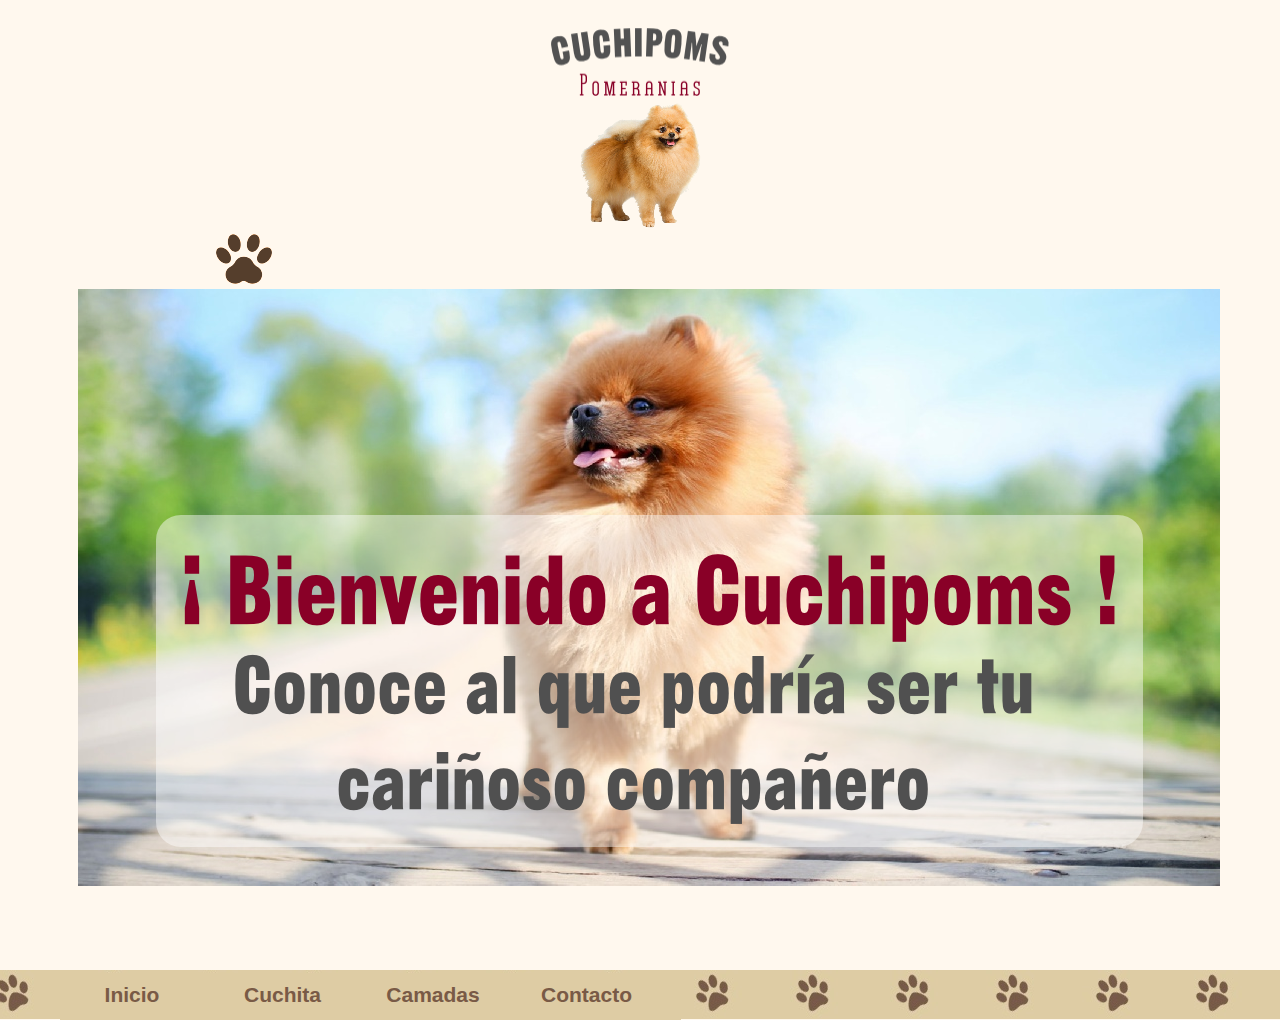
<file: index.html>
﻿<!DOCTYPE html>
<html lang="en">
  <head>
    <meta charset="UTF-8">
    <title>Inicio</title>
    <meta name="generator" content="Serif WebPlus X8 (16,0,1,21)">
    <meta name="viewport" content="width=1160">
    <link rel="stylesheet" type="text/css" href="wpscripts/wpstyles.css">
    <style type="text/css">
      @font-face { font-family: 'Alegreya Sans SC'; src: url('wpscripts/wpd4b803df.ttf'); }
      .OBJ-1,.OBJ-1:link,.OBJ-1:visited { background-image:url('wpimages/wpbacf0f08_06.png');background-repeat:no-repeat;background-position:0px 0px;text-decoration:none;display:block;position:absolute; }
      .OBJ-1:hover { background-position:0px -106px; }
      .OBJ-1:active,a:link.OBJ-1.Activated,a:link.OBJ-1.Down,a:visited.OBJ-1.Activated,a:visited.OBJ-1.Down,.OBJ-1.Activated,.OBJ-1.Down { background-position:0px -53px; }
      .OBJ-1:focus { outline-style:none; }
      button.OBJ-1 { background-color:transparent;border:none 0px;padding:0;display:inline-block;cursor:pointer; }
      button.OBJ-1:disabled { pointer-events:none; }
      .OBJ-1.Inline { display:inline-block;position:relative;line-height:normal; }
      .OBJ-1 span,.OBJ-1:link span,.OBJ-1:visited span { color:#ffffff;font-family:"Alegreya Sans SC",serif;font-weight:normal;text-decoration:none;text-align:center;text-transform:capitalize;font-style:normal;left:7px;top:0px;width:143px;height:53px;line-height:53px;font-size:37px;display:block;position:absolute;cursor:pointer; }
      .OBJ-1:active span,a:link.OBJ-1.Activated span,a:link.OBJ-1.Down span,a:visited.OBJ-1.Activated span,a:visited.OBJ-1.Down span,.OBJ-1.Activated span,.OBJ-1.Down span { left:8px; }
      .OBJ-2 { line-height:53px; }
      .OBJ-3,.OBJ-3:link,.OBJ-3:visited { background-image:url('wpimages/wpd126919e_06.png');background-repeat:no-repeat;background-position:0px 0px;text-decoration:none;display:block;position:absolute; }
      .OBJ-3:hover { background-position:0px -106px; }
      .OBJ-3:active,a:link.OBJ-3.Activated,a:link.OBJ-3.Down,a:visited.OBJ-3.Activated,a:visited.OBJ-3.Down,.OBJ-3.Activated,.OBJ-3.Down { background-position:0px -53px; }
      .OBJ-3:focus { outline-style:none; }
      button.OBJ-3 { background-color:transparent;border:none 0px;padding:0;display:inline-block;cursor:pointer; }
      button.OBJ-3:disabled { pointer-events:none; }
      .OBJ-3.Inline { display:inline-block;position:relative;line-height:normal; }
      .OBJ-3 span,.OBJ-3:link span,.OBJ-3:visited span { color:#ffffff;font-family:"Alegreya Sans SC",serif;font-weight:normal;text-decoration:none;text-align:center;text-transform:capitalize;font-style:normal;left:7px;top:0px;width:151px;height:53px;line-height:53px;font-size:37px;display:block;position:absolute;cursor:pointer; }
      .OBJ-3:active span,a:link.OBJ-3.Activated span,a:link.OBJ-3.Down span,a:visited.OBJ-3.Activated span,a:visited.OBJ-3.Down span,.OBJ-3.Activated span,.OBJ-3.Down span { left:8px; }
      .OBJ-4 { background:url('wpimages/wp2d9c8a23_06.jpg') repeat scroll center top;background-size:auto;visibility:hidden; }
      .OBJ-5 { background:url('wpimages/wp2d9c8a23_06.jpg') repeat scroll center top,transparent url('wpimages/wp41f2f650_06.png') no-repeat 0px 0px;background-size:auto; }
      .OBJ-6,.OBJ-6:link,.OBJ-6:visited { background-image:url('wpimages/wp85b6de7a_06.png');background-repeat:no-repeat;background-position:0px 0px;text-decoration:none;display:block;position:absolute; }
      .OBJ-6:hover { background-position:0px -46px; }
      .OBJ-6:active,a:link.OBJ-6.Activated,a:link.OBJ-6.Down,a:visited.OBJ-6.Activated,a:visited.OBJ-6.Down,.OBJ-6.Activated,.OBJ-6.Down { background-position:0px -23px; }
      .OBJ-6:focus { outline-style:none; }
      button.OBJ-6 { background-color:transparent;border:none 0px;padding:0;display:inline-block;cursor:pointer; }
      button.OBJ-6:disabled { pointer-events:none; }
      .OBJ-6.Inline { display:inline-block;position:relative;line-height:normal; }
      .OBJ-6 span,.OBJ-6:link span,.OBJ-6:visited span { color:#795a46;font-family:"Trebuchet MS",sans-serif;font-weight:bold;text-decoration:none;text-align:center;text-transform:capitalize;font-style:normal;left:0px;top:-3px;width:144px;height:28px;line-height:28px;font-size:21px;display:block;position:absolute;cursor:pointer; }
      .OBJ-7 { line-height:23px; }
      .OBJ-8,.OBJ-8:link,.OBJ-8:visited { background-image:url('wpimages/wp94f11277_06.png');background-repeat:no-repeat;background-position:0px 0px;text-decoration:none;display:block;position:absolute; }
      .OBJ-8:hover { background-position:0px -46px; }
      .OBJ-8:active,a:link.OBJ-8.Activated,a:link.OBJ-8.Down,a:visited.OBJ-8.Activated,a:visited.OBJ-8.Down,.OBJ-8.Activated,.OBJ-8.Down { background-position:0px -23px; }
      .OBJ-8:focus { outline-style:none; }
      button.OBJ-8 { background-color:transparent;border:none 0px;padding:0;display:inline-block;cursor:pointer; }
      button.OBJ-8:disabled { pointer-events:none; }
      .OBJ-8.Inline { display:inline-block;position:relative;line-height:normal; }
      .OBJ-8 span,.OBJ-8:link span,.OBJ-8:visited span { color:#795a46;font-family:"Trebuchet MS",sans-serif;font-weight:bold;text-decoration:none;text-align:center;text-transform:capitalize;font-style:normal;left:0px;top:-3px;width:145px;height:28px;line-height:28px;font-size:21px;display:block;position:absolute;cursor:pointer; }
      .OBJ-9,.OBJ-9:link,.OBJ-9:visited { background-image:url('wpimages/wp6af7fced_06.png');background-repeat:no-repeat;background-position:0px 0px;text-decoration:none;display:block;position:absolute; }
      .OBJ-9:hover { background-position:0px -46px; }
      .OBJ-9:active,a:link.OBJ-9.Activated,a:link.OBJ-9.Down,a:visited.OBJ-9.Activated,a:visited.OBJ-9.Down,.OBJ-9.Activated,.OBJ-9.Down { background-position:0px -23px; }
      .OBJ-9:focus { outline-style:none; }
      button.OBJ-9 { background-color:transparent;border:none 0px;padding:0;display:inline-block;cursor:pointer; }
      button.OBJ-9:disabled { pointer-events:none; }
      .OBJ-9.Inline { display:inline-block;position:relative;line-height:normal; }
      .OBJ-9 span,.OBJ-9:link span,.OBJ-9:visited span { color:#795a46;font-family:"Trebuchet MS",sans-serif;font-weight:bold;text-decoration:none;text-align:center;text-transform:capitalize;font-style:normal;left:0px;top:-3px;width:146px;height:28px;line-height:28px;font-size:21px;display:block;position:absolute;cursor:pointer; }
      .OBJ-10,.OBJ-10:link,.OBJ-10:visited { background-image:url('wpimages/wp26d15dee_06.png');background-repeat:no-repeat;background-position:0px 0px;text-decoration:none;display:block;position:absolute; }
      .OBJ-10:hover { background-position:0px -46px; }
      .OBJ-10:active,a:link.OBJ-10.Activated,a:link.OBJ-10.Down,a:visited.OBJ-10.Activated,a:visited.OBJ-10.Down,.OBJ-10.Activated,.OBJ-10.Down { background-position:0px -23px; }
      .OBJ-10:focus { outline-style:none; }
      button.OBJ-10 { background-color:transparent;border:none 0px;padding:0;display:inline-block;cursor:pointer; }
      button.OBJ-10:disabled { pointer-events:none; }
      .OBJ-10.Inline { display:inline-block;position:relative;line-height:normal; }
      .OBJ-10 span,.OBJ-10:link span,.OBJ-10:visited span { color:#795a46;font-family:"Trebuchet MS",sans-serif;font-weight:bold;text-decoration:none;text-align:center;text-transform:capitalize;font-style:normal;left:0px;top:-3px;width:149px;height:28px;line-height:28px;font-size:21px;display:block;position:absolute;cursor:pointer; }
      .OBJ-11,.OBJ-11:link,.OBJ-11:visited { background-image:url('wpimages/wpf14ea5de_06.png');background-repeat:no-repeat;background-position:0px 0px;text-decoration:none;display:block;position:absolute; }
      .OBJ-11:hover { background-position:0px -98px; }
      .OBJ-11:active,a:link.OBJ-11.Activated,a:link.OBJ-11.Down,a:visited.OBJ-11.Activated,a:visited.OBJ-11.Down,.OBJ-11.Activated,.OBJ-11.Down { background-position:0px -49px; }
      .OBJ-11.Disabled,a:link.OBJ-11.Disabled,a:visited.OBJ-11.Disabled,a:hover.OBJ-11.Disabled,a:active.OBJ-11.Disabled { background-position:0px -147px; }
      .OBJ-11:focus { outline-style:none; }
      button.OBJ-11 { background-color:transparent;border:none 0px;padding:0;display:inline-block;cursor:pointer; }
      button.OBJ-11:disabled { pointer-events:none; }
      .OBJ-11.Inline { display:inline-block;position:relative;line-height:normal; }
      .OBJ-11 span,.OBJ-11:link span,.OBJ-11:visited span { color:#795a46;font-family:Arial,sans-serif;font-weight:bold;text-decoration:none;text-align:center;text-transform:capitalize;font-style:normal;left:9px;top:11px;width:122px;height:28px;line-height:28px;font-size:21px;display:block;position:absolute;cursor:pointer; }
      .OBJ-11.Disabled span,a:link.OBJ-11.Disabled span,a:visited.OBJ-11.Disabled span,a:hover.OBJ-11.Disabled span,a:active.OBJ-11.Disabled span { height:32px;line-height:32px;font-size:25px; }
      .OBJ-12 { line-height:49px; }
    </style>
    <script type="text/javascript" src="wpscripts/jquery.js"></script>
    <script type="text/javascript" src="wpscripts/jquery.wpvisibility.js"></script>
    <script type="text/javascript">
      $(document).ready(function() {
      clickShowHide('pic_2', 'panel_1', 150);
      $("a.ActiveButton").bind({ mousedown:function(){if ( $(this).attr('disabled') === undefined ) $(this).addClass('Activated');}, mouseleave:function(){ if ( $(this).attr('disabled') === undefined ) $(this).removeClass('Activated');}, mouseup:function(){ if ( $(this).attr('disabled') === undefined ) $(this).removeClass('Activated');}});
      rolloverShow('btn_3', 'panel_2', 150);
      rolloverShowHide('btn_3', 'panel_2', 150);
      rolloverShowHide('panel_2', 'panel_2', 150);
      });
    </script>
    <link rel="icon" href="favicon.ico" type="image/x-icon" sizes="16x16 32x32 48x48 64x64">
    <link rel="shortcut icon" href="favicon.ico" type="image/x-icon" sizes="16x16 32x32 48x48 64x64">
  </head>
  <body style="height:1019px;background:#fff8ee url('wpimages/wpa47b8826_06.jpg') repeat-x scroll center bottom;background-size:auto;">
    <div id="divMain" style="background:transparent;margin-left:auto;margin-right:auto;position:relative;width:1160px;height:1019px;">
      <img alt="" src="wpimages/wpa2a43a8c_05_06.jpg" style="position:absolute;left:18px;top:289px;width:1142px;height:597px;">
      <img src="wpimages/wp1ac4554a_06.png" alt="" width="987" height="332" style="position:absolute;left:96px;top:515px;width:987px;height:332px;">
      <img alt="" src="wpimages/wp19045b13_06.png" style="position:absolute;left:520px;top:103px;width:121px;height:125px;">
      <img src="wpimages/wp7647582e_06.png" alt="" width="274" height="85" style="position:absolute;left:443px;top:18px;width:274px;height:85px;">
      <img alt="" src="wpimages/wp33012d5f_06.png" id="pic_2" style="position:absolute;left:156px;top:234px;width:56px;height:50px;">
      <div id="panel_1" class="OBJ-4" style="position:absolute;left:226px;top:227px;width:160px;height:247px;">
        <a href="index.html" id="btn_1" class="OBJ-1 ActiveButton OBJ-2" style="position:absolute;left:0px;top:3px;width:160px;height:53px;">
          <span>Inicio</span>
        </a>
        <a href="cuchita.html" id="btn_2" class="OBJ-1 ActiveButton OBJ-2" style="position:absolute;left:0px;top:62px;width:160px;height:53px;">
          <span>Cuchita</span>
        </a>
        <a href="contacto.html" id="btn_4" class="OBJ-3 ActiveButton OBJ-2" style="position:absolute;left:0px;top:186px;width:168px;height:53px;">
          <span>Contacto</span>
        </a>
        <div id="btn_3" class="OBJ-2" style="position:absolute;left:0px;top:123px;width:160px;height:53px;">
          <button type="button" disabled="" class="OBJ-1 ActiveButton Disabled" style="width:160px;height:53px;">
            <span>Camadas</span>
          </button>
        </div>
      </div>
      <div id="panel_2" class="OBJ-4" style="position:absolute;left:386px;top:351px;width:160px;height:53px;">
        <a href="primera.html" id="btn_5" class="OBJ-1 ActiveButton OBJ-2" style="position:absolute;left:0px;top:0px;width:160px;height:53px;">
          <span>Primera</span>
        </a>
      </div>
      <div class="OBJ-5" style="position:absolute;left:0px;top:973px;width:621px;height:47px;">
        <a href="index.html" id="nav_1_B1" class="OBJ-6 ActiveButton Down OBJ-7" style="display:block;position:absolute;left:0px;top:11px;width:143px;height:23px;">
          <span>Inicio</span>
        </a>
        <a href="cuchita.html" id="nav_1_B2" class="OBJ-8 ActiveButton OBJ-7" style="display:block;position:absolute;left:150px;top:11px;width:144px;height:23px;">
          <span>Cuchita</span>
        </a>
        <div id="nav_1_B3" class="OBJ-7" style="display:block;position:absolute;left:300px;top:11px;width:145px;height:23px;">
          <button type="button" disabled="" class="OBJ-9 ActiveButton Disabled" style="width:145px;height:23px;">
            <span>Camadas</span>
          </button>
        </div>
        <a href="contacto.html" id="nav_1_B4" class="OBJ-10 ActiveButton OBJ-7" style="display:block;position:absolute;left:452px;top:11px;width:148px;height:23px;">
          <span>Contacto</span>
        </a>
      </div>
      <div style="position:absolute;left:765px;top:921px;width:131px;height:25px;">
        <iframe src="https://www.facebook.com/plugins/like.php?href=https%3A%2F%2Fsolemnstrike.github.io&width=450&layout=standard&action=like&size=small&show_faces=true&share=true&height=80&appId" width="450" height="80" style="border:none;overflow:hidden" scrolling="no" frameborder="0" allowTransparency="true" allow="encrypted-media"></iframe>
      </div>
      <div id="nav_1_B3M" style="position:absolute;visibility:hidden;width:146px;height:55px;background:transparent url('wpimages/wp093d918a_06.png') no-repeat scroll left top;">
        <a href="primera.html" id="nav_1_B3M_L1" class="OBJ-11 ActiveButton OBJ-12" style="display:block;position:absolute;left:3px;top:3px;width:140px;height:49px;">
          <span>Primera</span>
        </a>
      </div>
    </div>
    <script type="text/javascript" src="wpscripts/jsMenu.js"></script>
    <script type="text/javascript">
      wpmenustack.setRollovers([['nav_1_B1',''],['nav_1_B2',''],['nav_1_B3','nav_1_B3M',{"m_vertical":true}],['nav_1_B4','']]);
      wpmenustack.setMenus(['nav_1_B3M'],{"m_opacity":80,"m_minwidth":140,"m_hOffset":0,"m_vOffset":0,"m_vPosition":0,"m_vAlignment":1});
    </script>
  </body>
</html>
</file>
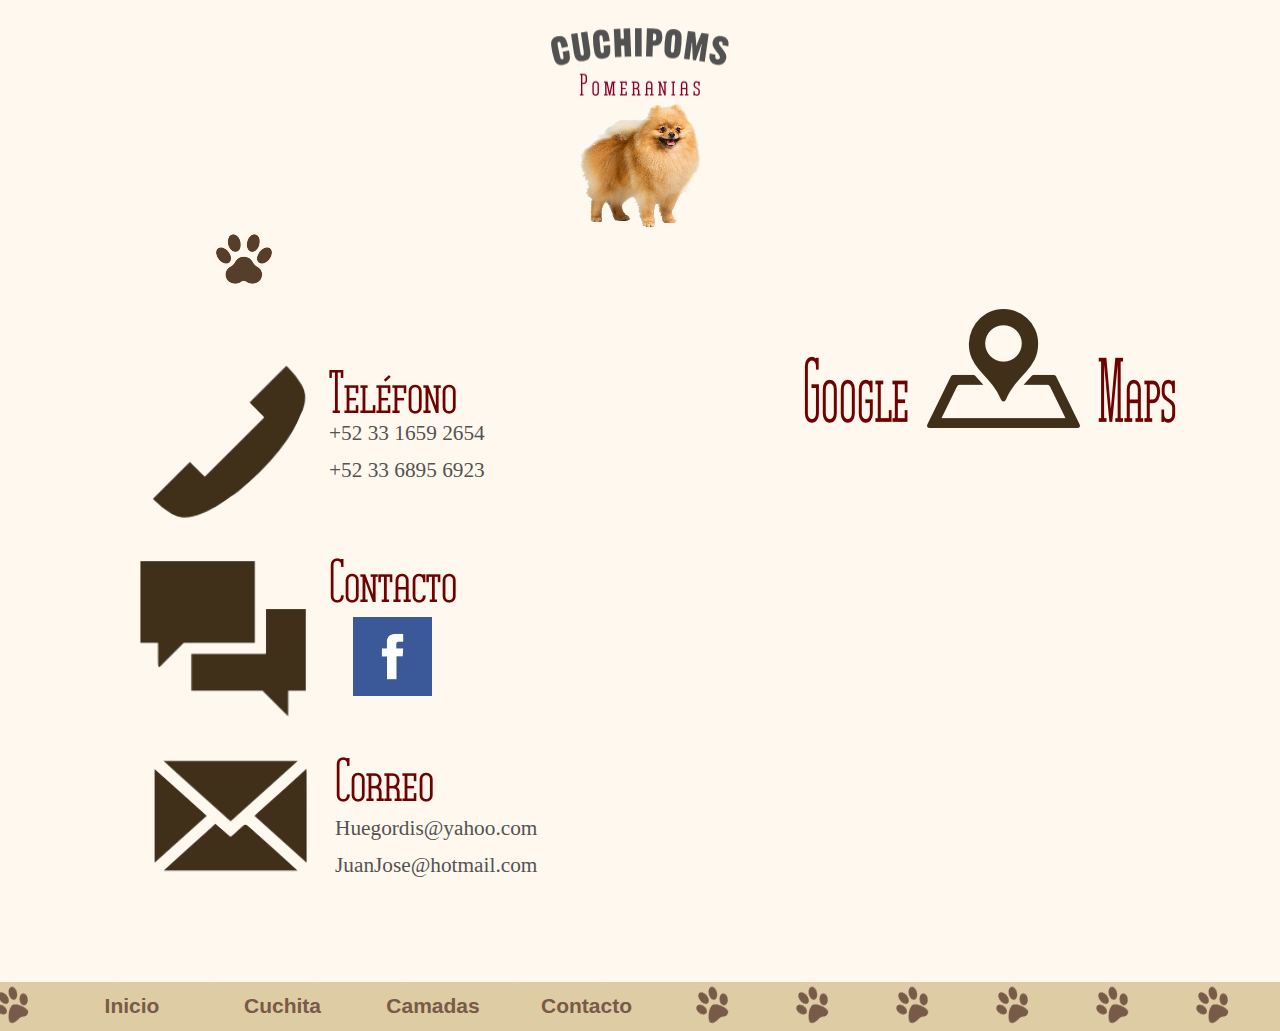
<file: contacto.html>
﻿<!DOCTYPE html>
<html lang="en">
  <head>
    <meta charset="UTF-8">
    <title>Contacto</title>
    <meta name="generator" content="Serif WebPlus X8">
    <meta name="viewport" content="width=1160">
    <link rel="stylesheet" type="text/css" href="wpscripts/wpstyles.css">
    <style type="text/css">
      .C-1 { line-height:25.00px;font-family:"Georgia", serif;font-style:normal;font-weight:normal;color:#535353;background-color:transparent;text-decoration:none;font-variant:normal;font-size:21.3px;vertical-align:0; }
      .C-2 { line-height:35.00px;font-family:"Unknown Caller BTN SC", serif;font-style:normal;font-weight:normal;color:#535353;background-color:transparent;text-decoration:none;font-variant:normal;font-size:32.0px;vertical-align:0; }
      @font-face { font-family: 'Alegreya Sans SC'; src: url('wpscripts/wpd4b803df.ttf'); }
      .OBJ-1,.OBJ-1:link,.OBJ-1:visited { background-image:url('wpimages/wpbacf0f08_06.png');background-repeat:no-repeat;background-position:0px 0px;text-decoration:none;display:block;position:absolute; }
      .OBJ-1:hover { background-position:0px -106px; }
      .OBJ-1:active,a:link.OBJ-1.Activated,a:link.OBJ-1.Down,a:visited.OBJ-1.Activated,a:visited.OBJ-1.Down,.OBJ-1.Activated,.OBJ-1.Down { background-position:0px -53px; }
      .OBJ-1:focus { outline-style:none; }
      button.OBJ-1 { background-color:transparent;border:none 0px;padding:0;display:inline-block;cursor:pointer; }
      button.OBJ-1:disabled { pointer-events:none; }
      .OBJ-1.Inline { display:inline-block;position:relative;line-height:normal; }
      .OBJ-1 span,.OBJ-1:link span,.OBJ-1:visited span { color:#ffffff;font-family:"Alegreya Sans SC",serif;font-weight:normal;text-decoration:none;text-align:center;text-transform:capitalize;font-style:normal;left:7px;top:0px;width:143px;height:53px;line-height:53px;font-size:37px;display:block;position:absolute;cursor:pointer; }
      .OBJ-1:active span,a:link.OBJ-1.Activated span,a:link.OBJ-1.Down span,a:visited.OBJ-1.Activated span,a:visited.OBJ-1.Down span,.OBJ-1.Activated span,.OBJ-1.Down span { left:8px; }
      .OBJ-2 { line-height:53px; }
      .OBJ-3,.OBJ-3:link,.OBJ-3:visited { background-image:url('wpimages/wpd126919e_06.png');background-repeat:no-repeat;background-position:0px 0px;text-decoration:none;display:block;position:absolute; }
      .OBJ-3:hover { background-position:0px -106px; }
      .OBJ-3:active,a:link.OBJ-3.Activated,a:link.OBJ-3.Down,a:visited.OBJ-3.Activated,a:visited.OBJ-3.Down,.OBJ-3.Activated,.OBJ-3.Down { background-position:0px -53px; }
      .OBJ-3:focus { outline-style:none; }
      button.OBJ-3 { background-color:transparent;border:none 0px;padding:0;display:inline-block;cursor:pointer; }
      button.OBJ-3:disabled { pointer-events:none; }
      .OBJ-3.Inline { display:inline-block;position:relative;line-height:normal; }
      .OBJ-3 span,.OBJ-3:link span,.OBJ-3:visited span { color:#ffffff;font-family:"Alegreya Sans SC",serif;font-weight:normal;text-decoration:none;text-align:center;text-transform:capitalize;font-style:normal;left:7px;top:0px;width:151px;height:53px;line-height:53px;font-size:37px;display:block;position:absolute;cursor:pointer; }
      .OBJ-3:active span,a:link.OBJ-3.Activated span,a:link.OBJ-3.Down span,a:visited.OBJ-3.Activated span,a:visited.OBJ-3.Down span,.OBJ-3.Activated span,.OBJ-3.Down span { left:8px; }
      .OBJ-4 { background:url('wpimages/wp2d9c8a23_06.jpg') repeat scroll center top;background-size:auto;visibility:hidden; }
      .OBJ-5 { background:url('wpimages/wp2d9c8a23_06.jpg') repeat scroll center top,transparent url('wpimages/wp41f2f650_06.png') no-repeat 0px 0px;background-size:auto; }
      .OBJ-6,.OBJ-6:link,.OBJ-6:visited { background-image:url('wpimages/wp85b6de7a_06.png');background-repeat:no-repeat;background-position:0px 0px;text-decoration:none;display:block;position:absolute; }
      .OBJ-6:hover { background-position:0px -46px; }
      .OBJ-6:active,a:link.OBJ-6.Activated,a:link.OBJ-6.Down,a:visited.OBJ-6.Activated,a:visited.OBJ-6.Down,.OBJ-6.Activated,.OBJ-6.Down { background-position:0px -23px; }
      .OBJ-6:focus { outline-style:none; }
      button.OBJ-6 { background-color:transparent;border:none 0px;padding:0;display:inline-block;cursor:pointer; }
      button.OBJ-6:disabled { pointer-events:none; }
      .OBJ-6.Inline { display:inline-block;position:relative;line-height:normal; }
      .OBJ-6 span,.OBJ-6:link span,.OBJ-6:visited span { color:#795a46;font-family:"Trebuchet MS",sans-serif;font-weight:bold;text-decoration:none;text-align:center;text-transform:capitalize;font-style:normal;left:0px;top:-3px;width:144px;height:28px;line-height:28px;font-size:21px;display:block;position:absolute;cursor:pointer; }
      .OBJ-7 { line-height:23px; }
      .OBJ-8,.OBJ-8:link,.OBJ-8:visited { background-image:url('wpimages/wp94f11277_06.png');background-repeat:no-repeat;background-position:0px 0px;text-decoration:none;display:block;position:absolute; }
      .OBJ-8:hover { background-position:0px -46px; }
      .OBJ-8:active,a:link.OBJ-8.Activated,a:link.OBJ-8.Down,a:visited.OBJ-8.Activated,a:visited.OBJ-8.Down,.OBJ-8.Activated,.OBJ-8.Down { background-position:0px -23px; }
      .OBJ-8:focus { outline-style:none; }
      button.OBJ-8 { background-color:transparent;border:none 0px;padding:0;display:inline-block;cursor:pointer; }
      button.OBJ-8:disabled { pointer-events:none; }
      .OBJ-8.Inline { display:inline-block;position:relative;line-height:normal; }
      .OBJ-8 span,.OBJ-8:link span,.OBJ-8:visited span { color:#795a46;font-family:"Trebuchet MS",sans-serif;font-weight:bold;text-decoration:none;text-align:center;text-transform:capitalize;font-style:normal;left:0px;top:-3px;width:145px;height:28px;line-height:28px;font-size:21px;display:block;position:absolute;cursor:pointer; }
      .OBJ-9,.OBJ-9:link,.OBJ-9:visited { background-image:url('wpimages/wp6af7fced_06.png');background-repeat:no-repeat;background-position:0px 0px;text-decoration:none;display:block;position:absolute; }
      .OBJ-9:hover { background-position:0px -46px; }
      .OBJ-9:active,a:link.OBJ-9.Activated,a:link.OBJ-9.Down,a:visited.OBJ-9.Activated,a:visited.OBJ-9.Down,.OBJ-9.Activated,.OBJ-9.Down { background-position:0px -23px; }
      .OBJ-9:focus { outline-style:none; }
      button.OBJ-9 { background-color:transparent;border:none 0px;padding:0;display:inline-block;cursor:pointer; }
      button.OBJ-9:disabled { pointer-events:none; }
      .OBJ-9.Inline { display:inline-block;position:relative;line-height:normal; }
      .OBJ-9 span,.OBJ-9:link span,.OBJ-9:visited span { color:#795a46;font-family:"Trebuchet MS",sans-serif;font-weight:bold;text-decoration:none;text-align:center;text-transform:capitalize;font-style:normal;left:0px;top:-3px;width:146px;height:28px;line-height:28px;font-size:21px;display:block;position:absolute;cursor:pointer; }
      .OBJ-10,.OBJ-10:link,.OBJ-10:visited { background-image:url('wpimages/wp26d15dee_06.png');background-repeat:no-repeat;background-position:0px 0px;text-decoration:none;display:block;position:absolute; }
      .OBJ-10:hover { background-position:0px -46px; }
      .OBJ-10:active,a:link.OBJ-10.Activated,a:link.OBJ-10.Down,a:visited.OBJ-10.Activated,a:visited.OBJ-10.Down,.OBJ-10.Activated,.OBJ-10.Down { background-position:0px -23px; }
      .OBJ-10:focus { outline-style:none; }
      button.OBJ-10 { background-color:transparent;border:none 0px;padding:0;display:inline-block;cursor:pointer; }
      button.OBJ-10:disabled { pointer-events:none; }
      .OBJ-10.Inline { display:inline-block;position:relative;line-height:normal; }
      .OBJ-10 span,.OBJ-10:link span,.OBJ-10:visited span { color:#795a46;font-family:"Trebuchet MS",sans-serif;font-weight:bold;text-decoration:none;text-align:center;text-transform:capitalize;font-style:normal;left:0px;top:-3px;width:149px;height:28px;line-height:28px;font-size:21px;display:block;position:absolute;cursor:pointer; }
      .OBJ-11,.OBJ-11:link,.OBJ-11:visited { background-image:url('wpimages/wpf14ea5de_06.png');background-repeat:no-repeat;background-position:0px 0px;text-decoration:none;display:block;position:absolute; }
      .OBJ-11:hover { background-position:0px -98px; }
      .OBJ-11:active,a:link.OBJ-11.Activated,a:link.OBJ-11.Down,a:visited.OBJ-11.Activated,a:visited.OBJ-11.Down,.OBJ-11.Activated,.OBJ-11.Down { background-position:0px -49px; }
      .OBJ-11.Disabled,a:link.OBJ-11.Disabled,a:visited.OBJ-11.Disabled,a:hover.OBJ-11.Disabled,a:active.OBJ-11.Disabled { background-position:0px -147px; }
      .OBJ-11:focus { outline-style:none; }
      button.OBJ-11 { background-color:transparent;border:none 0px;padding:0;display:inline-block;cursor:pointer; }
      button.OBJ-11:disabled { pointer-events:none; }
      .OBJ-11.Inline { display:inline-block;position:relative;line-height:normal; }
      .OBJ-11 span,.OBJ-11:link span,.OBJ-11:visited span { color:#795a46;font-family:Arial,sans-serif;font-weight:bold;text-decoration:none;text-align:center;text-transform:capitalize;font-style:normal;left:9px;top:11px;width:122px;height:28px;line-height:28px;font-size:21px;display:block;position:absolute;cursor:pointer; }
      .OBJ-11.Disabled span,a:link.OBJ-11.Disabled span,a:visited.OBJ-11.Disabled span,a:hover.OBJ-11.Disabled span,a:active.OBJ-11.Disabled span { height:32px;line-height:32px;font-size:25px; }
      .OBJ-12 { line-height:49px; }
    </style>
    <script type="text/javascript" src="wpscripts/jquery.js"></script>
    <script type="text/javascript" src="wpscripts/jquery.wpvisibility.js"></script>
    <script type="text/javascript">
      $(document).ready(function() {
      clickShowHide('pic_2', 'panel_1', 150);
      $("a.ActiveButton").bind({ mousedown:function(){if ( $(this).attr('disabled') === undefined ) $(this).addClass('Activated');}, mouseleave:function(){ if ( $(this).attr('disabled') === undefined ) $(this).removeClass('Activated');}, mouseup:function(){ if ( $(this).attr('disabled') === undefined ) $(this).removeClass('Activated');}});
      rolloverShow('btn_3', 'panel_2', 150);
      rolloverShowHide('btn_3', 'panel_2', 150);
      rolloverShowHide('panel_2', 'panel_2', 150);
      });
    </script>
    <link rel="icon" href="favicon.ico" type="image/x-icon" sizes="16x16 32x32 48x48 64x64">
    <link rel="shortcut icon" href="favicon.ico" type="image/x-icon" sizes="16x16 32x32 48x48 64x64">
  </head>
  <body style="height:1031px;background:#fff8ee url('wpimages/wpa47b8826_06.jpg') repeat-x scroll center bottom;background-size:auto;">
    <div id="divMain" style="background:transparent;margin-left:auto;margin-right:auto;position:relative;width:1160px;height:1031px;">
      <img alt="" src="wpimages/wp96bcf6de_06.png" style="position:absolute;left:92px;top:365px;width:154px;height:153px;">
      <img alt="" src="wpimages/wpe288422a_06.png" style="position:absolute;left:80px;top:561px;width:166px;height:158px;">
      <img alt="" src="wpimages/wp4821bc6d_06.png" style="position:absolute;left:94px;top:760px;width:153px;height:112px;">
      <div style="position:absolute;left:648px;top:444px;width:434px;height:403px;">
        <iframe src="https://www.google.com/maps/embed?pb=!1m18!1m12!1m3!1d3732.4447498671684!2d-103.31581888467132!3d20.692156904558924!2m3!1f0!2f0!3f0!3m2!1i1024!2i768!4f13.1!3m3!1m2!1s0x8428b1a01b943553%3A0xb70b860ed7c162dd!2sPom&#39;s%20Mania!5e0!3m2!1ses!2smx!4v1566691592843!5m2!1ses!2smx" width="600" height="450" frameborder="0" style="border:0;" allowfullscreen=""></iframe>
      </div>
      <img alt="" src="wpimages/wp74e84c86_06.png" style="position:absolute;left:867px;top:309px;width:153px;height:119px;">
      <div style="position:absolute;left:269px;top:421px;width:217px;height:112px;overflow:hidden;">
        <p class="Body"><span class="C-1">+52 33 1659 2654</span></p>
        <p class="Body"><span class="C-1">+52 33 6895 6923</span></p>
        <p class="Body"><span class="C-2"><br></span></p>
        <p class="Body"><span class="C-2">3</span></p>
      </div>
      <div style="position:absolute;left:275px;top:816px;width:238px;height:112px;overflow:hidden;">
        <p class="Body"><span class="C-1">Huegordis@yahoo.com</span></p>
        <p class="Body"><span class="C-1">JuanJose@hotmail.com</span></p>
        <p class="Body"><span class="C-2"><br></span></p>
        <p class="Body"><span class="C-2">3</span></p>
      </div>
      <a href="https://www.facebook.com" target="_blank">
        <img alt="" src="wpimages/wp5363a8a6_05_06.jpg" style="position:absolute;left:293px;top:617px;width:79px;height:79px;">
      </a>
      <img alt="Google                     Maps" src="wpimages/wp5f21838e_06.png" style="position:absolute;left:743px;top:332px;width:374px;height:112px;">
      <img alt="Teléfono" src="wpimages/wpd86a9359_06.png" style="position:absolute;left:269px;top:352px;width:128px;height:76px;">
      <img alt="Contacto" src="wpimages/wp5c36842c_06.png" style="position:absolute;left:269px;top:541px;width:128px;height:76px;">
      <img alt="Correo" src="wpimages/wpa3d827d8_06.png" style="position:absolute;left:275px;top:740px;width:99px;height:76px;">
      <img alt="" src="wpimages/wp19045b13_06.png" style="position:absolute;left:520px;top:103px;width:121px;height:125px;">
      <img src="wpimages/wp7647582e_06.png" alt="" width="274" height="85" style="position:absolute;left:443px;top:18px;width:274px;height:85px;">
      <img alt="" src="wpimages/wp33012d5f_06.png" id="pic_2" style="position:absolute;left:156px;top:234px;width:56px;height:50px;">
      <div id="panel_1" class="OBJ-4" style="position:absolute;left:226px;top:227px;width:160px;height:247px;">
        <a href="index.html" id="btn_1" class="OBJ-1 ActiveButton OBJ-2" style="position:absolute;left:0px;top:3px;width:160px;height:53px;">
          <span>Inicio</span>
        </a>
        <a href="cuchita.html" id="btn_2" class="OBJ-1 ActiveButton OBJ-2" style="position:absolute;left:0px;top:62px;width:160px;height:53px;">
          <span>Cuchita</span>
        </a>
        <a href="contacto.html" id="btn_4" class="OBJ-3 ActiveButton OBJ-2" style="position:absolute;left:0px;top:186px;width:168px;height:53px;">
          <span>Contacto</span>
        </a>
        <div id="btn_3" class="OBJ-2" style="position:absolute;left:0px;top:123px;width:160px;height:53px;">
          <button type="button" disabled="" class="OBJ-1 ActiveButton Disabled" style="width:160px;height:53px;">
            <span>Camadas</span>
          </button>
        </div>
      </div>
      <div id="panel_2" class="OBJ-4" style="position:absolute;left:386px;top:351px;width:160px;height:53px;">
        <a href="primera.html" id="btn_5" class="OBJ-1 ActiveButton OBJ-2" style="position:absolute;left:0px;top:0px;width:160px;height:53px;">
          <span>Primera</span>
        </a>
      </div>
      <div class="OBJ-5" style="position:absolute;left:0px;top:984px;width:621px;height:47px;">
        <a href="index.html" id="nav_1_B1" class="OBJ-6 ActiveButton OBJ-7" style="display:block;position:absolute;left:0px;top:11px;width:143px;height:23px;">
          <span>Inicio</span>
        </a>
        <a href="cuchita.html" id="nav_1_B2" class="OBJ-8 ActiveButton OBJ-7" style="display:block;position:absolute;left:150px;top:11px;width:144px;height:23px;">
          <span>Cuchita</span>
        </a>
        <div id="nav_1_B3" class="OBJ-7" style="display:block;position:absolute;left:300px;top:11px;width:145px;height:23px;">
          <button type="button" disabled="" class="OBJ-9 ActiveButton Disabled" style="width:145px;height:23px;">
            <span>Camadas</span>
          </button>
        </div>
        <a href="contacto.html" id="nav_1_B4" class="OBJ-10 ActiveButton Down OBJ-7" style="display:block;position:absolute;left:452px;top:11px;width:148px;height:23px;">
          <span>Contacto</span>
        </a>
      </div>
      <div style="position:absolute;left:765px;top:933px;width:131px;height:25px;">
        <iframe src="https://www.facebook.com/plugins/like.php?href=https%3A%2F%2Fsolemnstrike.github.io&width=450&layout=standard&action=like&size=small&show_faces=true&share=true&height=80&appId" width="450" height="80" style="border:none;overflow:hidden" scrolling="no" frameborder="0" allowTransparency="true" allow="encrypted-media"></iframe>
      </div>
      <div id="nav_1_B3M" style="position:absolute;visibility:hidden;width:146px;height:55px;background:transparent url('wpimages/wp093d918a_06.png') no-repeat scroll left top;">
        <a href="primera.html" id="nav_1_B3M_L1" class="OBJ-11 ActiveButton OBJ-12" style="display:block;position:absolute;left:3px;top:3px;width:140px;height:49px;">
          <span>Primera</span>
        </a>
      </div>
    </div>
    <script type="text/javascript" src="wpscripts/jsMenu.js"></script>
    <script type="text/javascript">
      wpmenustack.setRollovers([['nav_1_B1',''],['nav_1_B2',''],['nav_1_B3','nav_1_B3M',{"m_vertical":true}],['nav_1_B4','']]);
      wpmenustack.setMenus(['nav_1_B3M'],{"m_opacity":80,"m_minwidth":140,"m_hOffset":0,"m_vOffset":0,"m_vPosition":0,"m_vAlignment":1});
    </script>
  </body>
</html>
</file>
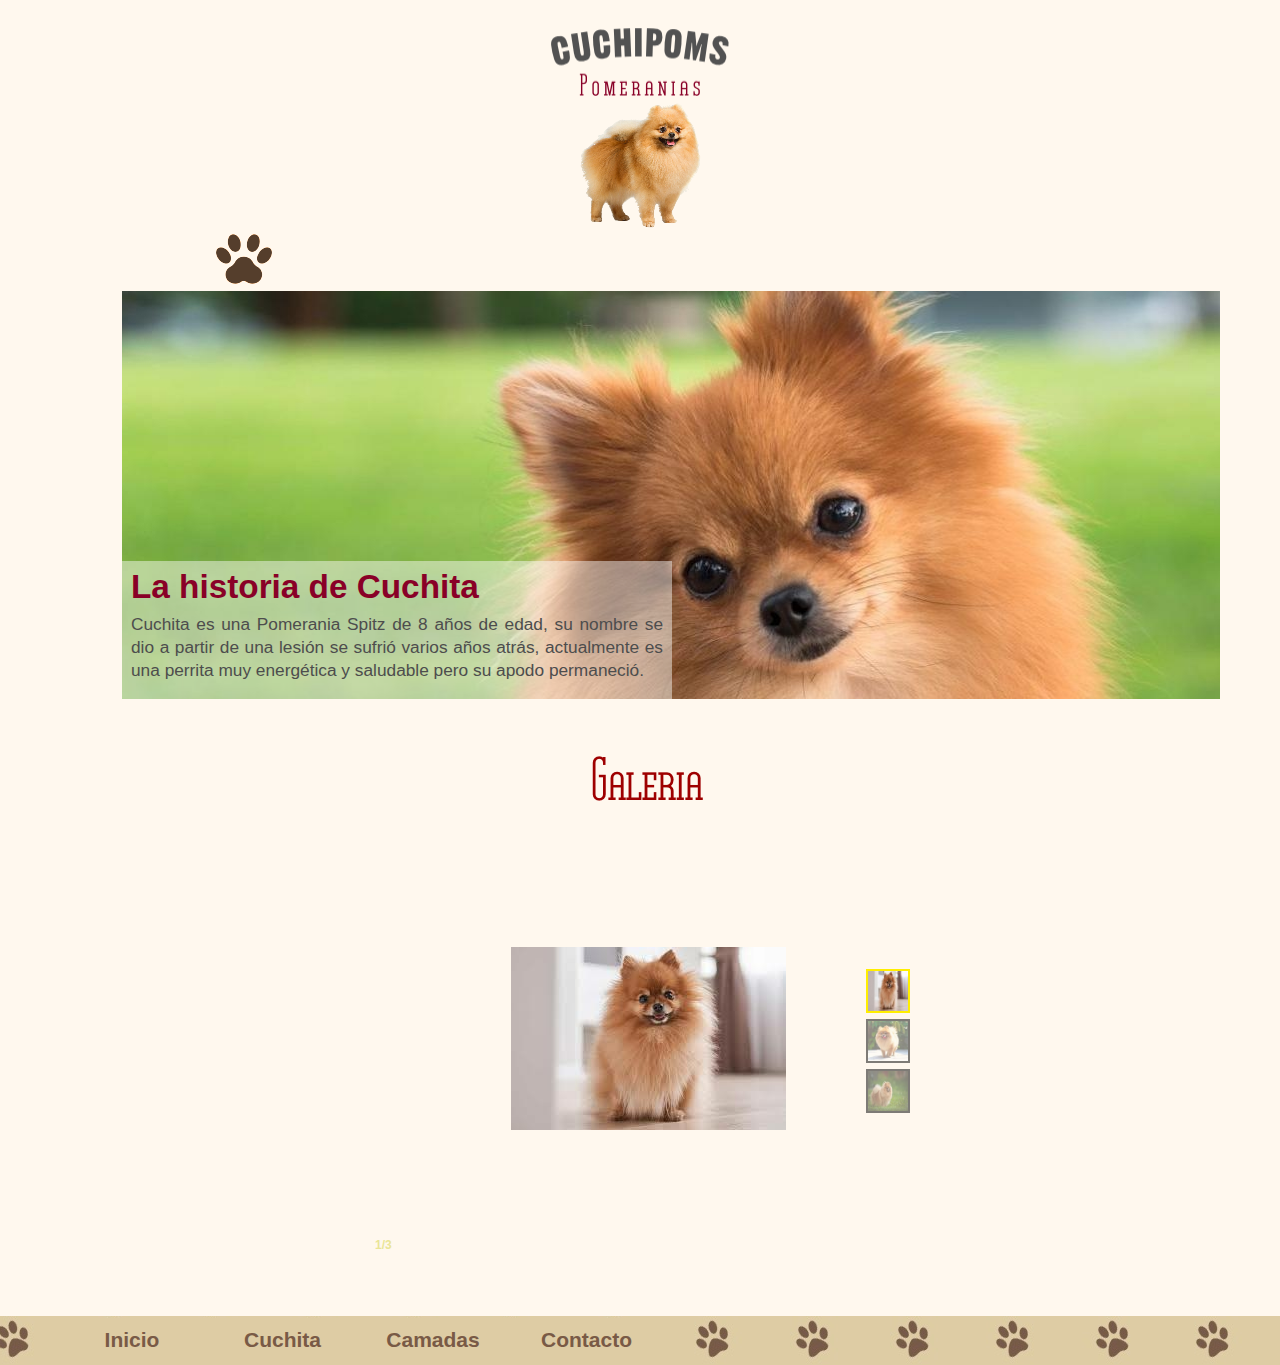
<file: cuchita.html>
﻿<!DOCTYPE html>
<html lang="en">
  <head>
    <meta charset="UTF-8">
    <title>Cuchita</title>
    <meta name="generator" content="Serif WebPlus X8">
    <meta name="viewport" content="width=1160">
    <link rel="stylesheet" type="text/css" href="wpscripts/wpstyles.css">
    <style type="text/css">
      .P-1 { text-align:left;line-height:1px;font-family:"Trebuchet MS", sans-serif;font-style:normal;font-weight:700;color:#890027;background-color:transparent;font-variant:normal;font-size:33.0px;vertical-align:0; }
      .C-1 { line-height:51.66px;font-family:"Trebuchet MS", sans-serif;font-style:normal;font-weight:700;color:#890027;background-color:transparent;text-decoration:none;font-variant:normal;font-size:33.3px;vertical-align:0; }
      .P-2 { text-align:justify;line-height:1px;font-family:"Trebuchet MS", sans-serif;font-style:normal;font-weight:normal;color:#4d4d4d;background-color:transparent;font-variant:normal;font-size:17.0px;vertical-align:0; }
      .C-2 { line-height:23.00px;font-family:"Trebuchet MS", sans-serif;font-style:normal;font-weight:normal;color:#4d4d4d;background-color:transparent;text-decoration:none;font-variant:normal;font-size:17.3px;vertical-align:0; }
      @font-face { font-family: 'Alegreya Sans SC'; src: url('wpscripts/wpd4b803df.ttf'); }
      .OBJ-1,.OBJ-1:link,.OBJ-1:visited { background-image:url('wpimages/wpbacf0f08_06.png');background-repeat:no-repeat;background-position:0px 0px;text-decoration:none;display:block;position:absolute; }
      .OBJ-1:hover { background-position:0px -106px; }
      .OBJ-1:active,a:link.OBJ-1.Activated,a:link.OBJ-1.Down,a:visited.OBJ-1.Activated,a:visited.OBJ-1.Down,.OBJ-1.Activated,.OBJ-1.Down { background-position:0px -53px; }
      .OBJ-1:focus { outline-style:none; }
      button.OBJ-1 { background-color:transparent;border:none 0px;padding:0;display:inline-block;cursor:pointer; }
      button.OBJ-1:disabled { pointer-events:none; }
      .OBJ-1.Inline { display:inline-block;position:relative;line-height:normal; }
      .OBJ-1 span,.OBJ-1:link span,.OBJ-1:visited span { color:#ffffff;font-family:"Alegreya Sans SC",serif;font-weight:normal;text-decoration:none;text-align:center;text-transform:capitalize;font-style:normal;left:7px;top:0px;width:143px;height:53px;line-height:53px;font-size:37px;display:block;position:absolute;cursor:pointer; }
      .OBJ-1:active span,a:link.OBJ-1.Activated span,a:link.OBJ-1.Down span,a:visited.OBJ-1.Activated span,a:visited.OBJ-1.Down span,.OBJ-1.Activated span,.OBJ-1.Down span { left:8px; }
      .OBJ-2 { line-height:53px; }
      .OBJ-3,.OBJ-3:link,.OBJ-3:visited { background-image:url('wpimages/wpd126919e_06.png');background-repeat:no-repeat;background-position:0px 0px;text-decoration:none;display:block;position:absolute; }
      .OBJ-3:hover { background-position:0px -106px; }
      .OBJ-3:active,a:link.OBJ-3.Activated,a:link.OBJ-3.Down,a:visited.OBJ-3.Activated,a:visited.OBJ-3.Down,.OBJ-3.Activated,.OBJ-3.Down { background-position:0px -53px; }
      .OBJ-3:focus { outline-style:none; }
      button.OBJ-3 { background-color:transparent;border:none 0px;padding:0;display:inline-block;cursor:pointer; }
      button.OBJ-3:disabled { pointer-events:none; }
      .OBJ-3.Inline { display:inline-block;position:relative;line-height:normal; }
      .OBJ-3 span,.OBJ-3:link span,.OBJ-3:visited span { color:#ffffff;font-family:"Alegreya Sans SC",serif;font-weight:normal;text-decoration:none;text-align:center;text-transform:capitalize;font-style:normal;left:7px;top:0px;width:151px;height:53px;line-height:53px;font-size:37px;display:block;position:absolute;cursor:pointer; }
      .OBJ-3:active span,a:link.OBJ-3.Activated span,a:link.OBJ-3.Down span,a:visited.OBJ-3.Activated span,a:visited.OBJ-3.Down span,.OBJ-3.Activated span,.OBJ-3.Down span { left:8px; }
      .OBJ-4 { background:url('wpimages/wp2d9c8a23_06.jpg') repeat scroll center top;background-size:auto;visibility:hidden; }
      .OBJ-5 { background:url('wpimages/wp2d9c8a23_06.jpg') repeat scroll center top,transparent url('wpimages/wp41f2f650_06.png') no-repeat 0px 0px;background-size:auto; }
      .OBJ-6,.OBJ-6:link,.OBJ-6:visited { background-image:url('wpimages/wp85b6de7a_06.png');background-repeat:no-repeat;background-position:0px 0px;text-decoration:none;display:block;position:absolute; }
      .OBJ-6:hover { background-position:0px -46px; }
      .OBJ-6:active,a:link.OBJ-6.Activated,a:link.OBJ-6.Down,a:visited.OBJ-6.Activated,a:visited.OBJ-6.Down,.OBJ-6.Activated,.OBJ-6.Down { background-position:0px -23px; }
      .OBJ-6:focus { outline-style:none; }
      button.OBJ-6 { background-color:transparent;border:none 0px;padding:0;display:inline-block;cursor:pointer; }
      button.OBJ-6:disabled { pointer-events:none; }
      .OBJ-6.Inline { display:inline-block;position:relative;line-height:normal; }
      .OBJ-6 span,.OBJ-6:link span,.OBJ-6:visited span { color:#795a46;font-family:"Trebuchet MS",sans-serif;font-weight:bold;text-decoration:none;text-align:center;text-transform:capitalize;font-style:normal;left:0px;top:-3px;width:144px;height:28px;line-height:28px;font-size:21px;display:block;position:absolute;cursor:pointer; }
      .OBJ-7 { line-height:23px; }
      .OBJ-8,.OBJ-8:link,.OBJ-8:visited { background-image:url('wpimages/wp94f11277_06.png');background-repeat:no-repeat;background-position:0px 0px;text-decoration:none;display:block;position:absolute; }
      .OBJ-8:hover { background-position:0px -46px; }
      .OBJ-8:active,a:link.OBJ-8.Activated,a:link.OBJ-8.Down,a:visited.OBJ-8.Activated,a:visited.OBJ-8.Down,.OBJ-8.Activated,.OBJ-8.Down { background-position:0px -23px; }
      .OBJ-8:focus { outline-style:none; }
      button.OBJ-8 { background-color:transparent;border:none 0px;padding:0;display:inline-block;cursor:pointer; }
      button.OBJ-8:disabled { pointer-events:none; }
      .OBJ-8.Inline { display:inline-block;position:relative;line-height:normal; }
      .OBJ-8 span,.OBJ-8:link span,.OBJ-8:visited span { color:#795a46;font-family:"Trebuchet MS",sans-serif;font-weight:bold;text-decoration:none;text-align:center;text-transform:capitalize;font-style:normal;left:0px;top:-3px;width:145px;height:28px;line-height:28px;font-size:21px;display:block;position:absolute;cursor:pointer; }
      .OBJ-9,.OBJ-9:link,.OBJ-9:visited { background-image:url('wpimages/wp6af7fced_06.png');background-repeat:no-repeat;background-position:0px 0px;text-decoration:none;display:block;position:absolute; }
      .OBJ-9:hover { background-position:0px -46px; }
      .OBJ-9:active,a:link.OBJ-9.Activated,a:link.OBJ-9.Down,a:visited.OBJ-9.Activated,a:visited.OBJ-9.Down,.OBJ-9.Activated,.OBJ-9.Down { background-position:0px -23px; }
      .OBJ-9:focus { outline-style:none; }
      button.OBJ-9 { background-color:transparent;border:none 0px;padding:0;display:inline-block;cursor:pointer; }
      button.OBJ-9:disabled { pointer-events:none; }
      .OBJ-9.Inline { display:inline-block;position:relative;line-height:normal; }
      .OBJ-9 span,.OBJ-9:link span,.OBJ-9:visited span { color:#795a46;font-family:"Trebuchet MS",sans-serif;font-weight:bold;text-decoration:none;text-align:center;text-transform:capitalize;font-style:normal;left:0px;top:-3px;width:146px;height:28px;line-height:28px;font-size:21px;display:block;position:absolute;cursor:pointer; }
      .OBJ-10,.OBJ-10:link,.OBJ-10:visited { background-image:url('wpimages/wp26d15dee_06.png');background-repeat:no-repeat;background-position:0px 0px;text-decoration:none;display:block;position:absolute; }
      .OBJ-10:hover { background-position:0px -46px; }
      .OBJ-10:active,a:link.OBJ-10.Activated,a:link.OBJ-10.Down,a:visited.OBJ-10.Activated,a:visited.OBJ-10.Down,.OBJ-10.Activated,.OBJ-10.Down { background-position:0px -23px; }
      .OBJ-10:focus { outline-style:none; }
      button.OBJ-10 { background-color:transparent;border:none 0px;padding:0;display:inline-block;cursor:pointer; }
      button.OBJ-10:disabled { pointer-events:none; }
      .OBJ-10.Inline { display:inline-block;position:relative;line-height:normal; }
      .OBJ-10 span,.OBJ-10:link span,.OBJ-10:visited span { color:#795a46;font-family:"Trebuchet MS",sans-serif;font-weight:bold;text-decoration:none;text-align:center;text-transform:capitalize;font-style:normal;left:0px;top:-3px;width:149px;height:28px;line-height:28px;font-size:21px;display:block;position:absolute;cursor:pointer; }
      .OBJ-11,.OBJ-11:link,.OBJ-11:visited { background-image:url('wpimages/wpf14ea5de_06.png');background-repeat:no-repeat;background-position:0px 0px;text-decoration:none;display:block;position:absolute; }
      .OBJ-11:hover { background-position:0px -98px; }
      .OBJ-11:active,a:link.OBJ-11.Activated,a:link.OBJ-11.Down,a:visited.OBJ-11.Activated,a:visited.OBJ-11.Down,.OBJ-11.Activated,.OBJ-11.Down { background-position:0px -49px; }
      .OBJ-11.Disabled,a:link.OBJ-11.Disabled,a:visited.OBJ-11.Disabled,a:hover.OBJ-11.Disabled,a:active.OBJ-11.Disabled { background-position:0px -147px; }
      .OBJ-11:focus { outline-style:none; }
      button.OBJ-11 { background-color:transparent;border:none 0px;padding:0;display:inline-block;cursor:pointer; }
      button.OBJ-11:disabled { pointer-events:none; }
      .OBJ-11.Inline { display:inline-block;position:relative;line-height:normal; }
      .OBJ-11 span,.OBJ-11:link span,.OBJ-11:visited span { color:#795a46;font-family:Arial,sans-serif;font-weight:bold;text-decoration:none;text-align:center;text-transform:capitalize;font-style:normal;left:9px;top:11px;width:122px;height:28px;line-height:28px;font-size:21px;display:block;position:absolute;cursor:pointer; }
      .OBJ-11.Disabled span,a:link.OBJ-11.Disabled span,a:visited.OBJ-11.Disabled span,a:hover.OBJ-11.Disabled span,a:active.OBJ-11.Disabled span { height:32px;line-height:32px;font-size:25px; }
      .OBJ-12 { line-height:49px; }
    </style>
    <script type="text/javascript" src="wpscripts/jquery.js"></script>
    <script type="text/javascript" src="wpscripts/jquery.timers.js"></script>
    <script type="text/javascript" src="wpscripts/jquery.wpgallery.js"></script>
    <script type="text/javascript" src="wpscripts/jquery.wpvisibility.js"></script>
    <script type="text/javascript">
      var nImgNum_pg_5 = 0;
      wp_imgArray_pg_5 = new Array();
      wp_imgArray_pg_5[nImgNum_pg_5++] = new wp_galleryimage("wpimages/99e8ed758232.jpg", 275, 183, "wpimages/99e8ed758232t.jpg", "");
      wp_imgArray_pg_5[nImgNum_pg_5++] = new wp_galleryimage("wpimages/c2159a0f3481.jpg", 225, 225, "wpimages/c2159a0f3481t.jpg", "");
      wp_imgArray_pg_5[nImgNum_pg_5++] = new wp_galleryimage("wpimages/4e8a8fec829a.jpg", 500, 334, "wpimages/4e8a8fec829at.jpg", "");
      $(document).ready(function() {
      
$('#wp_gallery_pg_5').wpgallery({
      	imageArray: wp_imgArray_pg_5,
      	nTotalImages: nImgNum_pg_5,
      	nGalleryLeft: 310,
      	nGalleryTop: 820,
      	nGalleryWidth: 557,
      	nGalleryHeight: 437,
      	nImageDivLeft: 0,
      	nImageDivTop: 0,
      	nImageDivWidth: 557,
      	nImageDivHeight: 437,
      	nControlBarStyle: 2,
      	nControlBarExternalTop: 10,
      	bNavBarOnTop: false,
      	bShowNavBar: false,
      	nNavBarAlignment: 1,
      	strNavBarColour: 'none',
      	nNavBarOpacity: 1.0,
      	nNavBarIconWidth: 24,
      	nNavBarIconHeight: 24,
      	bShowCaption: true,
      	bCaptionCount: true,
      	strCaptionColour: 'none',
      	nCaptionOpacity: 1.0,
      	strCaptionTextColour: '#eae597',
      	nCaptionFontSize: 12,
      	strCaptionFontType: 'Arial,Times New Roman,_sans',
      	strCaptionAlign: 'left',
      	strCaptionFontWeight: 'bold',
      	bShowThumbnails: true,
      	nThumbStyle: 4,
      	nThumbPosition: 1,
      	nThumbLeft: 492,
      	nThumbTop: 327,
      	nThumbOpacity: 0.5,
      	nTotalThumbs: 3,
      	nThumbSize: 40,
      	nThumbSpacing: 10,
      	bThumbBorder: true,
      	strThumbBorderColour: '#000000',
      	strThumbBorderHoverColour: '#ffff8e',
      	strThumbBorderActiveColour: '#ffee00',
      	bShowThumbnailArrows: true,
      	nThumbButtonSize: 24,
      	nThumbButtonIndent: 5,
      	nColBorderWidth: 2,
      	nTransitionStyle: 5,
      	nStaticTime: 2000,
      	nTransitTime: 500,
      	bAutoplay: false,
      	loadingButtonSize: 38,
      	bPageCentred: true,
      	nPageWidth: 1160,
      	nZIndex: 100,
      	loadingButtonSrc: 'wpimages/wpgallery_loading_0.gif',
      	blankSrc: 'wpscripts/blank.gif',
      	rewindButtonSrc: 'wpimages/wpgallery_rewind_5.png',
      	prevButtonSrc: 'wpimages/wpgallery_previous_5.png',
      	playButtonSrc: 'wpimages/wpgallery_play_5.png',
      	pauseButtonSrc: 'wpimages/wpgallery_pause_5.png',
      	nextButtonSrc: 'wpimages/wpgallery_next_5.png',
      	forwardButtonSrc: 'wpimages/wpgallery_forward_5.png',
      	thumbRewindButtonSrc: 'wpimages/wpgallery_up_5.png',
      	thumbForwardButtonSrc: 'wpimages/wpgallery_down_5.png',
      	rewindoverButtonSrc: 'wpimages/wpgallery_rewind_over_5.png',
      	prevoverButtonSrc: 'wpimages/wpgallery_previous_over_5.png',
      	playoverButtonSrc: 'wpimages/wpgallery_play_over_5.png',
      	pauseoverButtonSrc: 'wpimages/wpgallery_pause_over_5.png',
      	nextoverButtonSrc: 'wpimages/wpgallery_next_over_5.png',
      	forwardoverButtonSrc: 'wpimages/wpgallery_forward_over_5.png',
      	thumboverRewindButtonSrc: 'wpimages/wpgallery_up_over_5.png',
      	thumboverForwardButtonSrc: 'wpimages/wpgallery_down_over_5.png',
      	strRewindToolTip: 'Reverse',
      	strPreviousToolTip: 'Previous',
      	strPlayToolTip: 'Play',
      	strPauseToolTip: 'Pause',
      	strNextToolTip: 'Next',
      	strForwardToolTip: 'Forward',
      	strThumbRewindToolTip: 'Reverse',
      	strThumbForwardToolTip: 'Forward'
      });
      clickShowHide('pic_2', 'panel_1', 150);
      $("a.ActiveButton").bind({ mousedown:function(){if ( $(this).attr('disabled') === undefined ) $(this).addClass('Activated');}, mouseleave:function(){ if ( $(this).attr('disabled') === undefined ) $(this).removeClass('Activated');}, mouseup:function(){ if ( $(this).attr('disabled') === undefined ) $(this).removeClass('Activated');}});
      rolloverShow('btn_3', 'panel_2', 150);
      rolloverShowHide('btn_3', 'panel_2', 150);
      rolloverShowHide('panel_2', 'panel_2', 150);
      });
    </script>
    <link rel="icon" href="favicon.ico" type="image/x-icon" sizes="16x16 32x32 48x48 64x64">
    <link rel="shortcut icon" href="favicon.ico" type="image/x-icon" sizes="16x16 32x32 48x48 64x64">
  </head>
  <body style="height:1365px;background:#fff8ee url('wpimages/wpa47b8826_06.jpg') repeat-x scroll center bottom;background-size:auto;">
    <div id="divMain" style="background:transparent;margin-left:auto;margin-right:auto;position:relative;width:1160px;height:1365px;">
      <img alt="" src="wpimages/wp5760aca7_05_06.jpg" style="position:absolute;left:62px;top:291px;width:1098px;height:408px;">
      <img alt="" src="wpimages/wp6d156508_06.png" style="position:absolute;left:62px;top:561px;width:550px;height:138px;">
      <div style="position:absolute;left:71px;top:561px;width:532px;height:138px;overflow:hidden;">
        <h1 class="Heading P-1"><span class="C-1">La historia de Cuchita</span></h1><p class="Body2 P-2"><span class="C-2">Cuchita es una Pomerania Spitz de 8 años de edad, su nombre se dio a partir de una lesión se sufrió varios años atrás, actualmente es una perrita muy energética y saludable pero su apodo permaneció.</span></p>
      </div>
      <div id="pg_5" style="position:absolute;left:310px;top:820px;width:557px;height:437px;"><div id="wp_gallery_pg_5"></div></div>
      <img alt="Galeria" src="wpimages/wp921deb96_06.png" style="position:absolute;left:531px;top:739px;width:112px;height:118px;">
      <img alt="" src="wpimages/wp19045b13_06.png" style="position:absolute;left:520px;top:103px;width:121px;height:125px;">
      <img src="wpimages/wp7647582e_06.png" alt="" width="274" height="85" style="position:absolute;left:443px;top:18px;width:274px;height:85px;">
      <img alt="" src="wpimages/wp33012d5f_06.png" id="pic_2" style="position:absolute;left:156px;top:234px;width:56px;height:50px;">
      <div id="panel_1" class="OBJ-4" style="position:absolute;left:226px;top:227px;width:160px;height:247px;">
        <a href="index.html" id="btn_1" class="OBJ-1 ActiveButton OBJ-2" style="position:absolute;left:0px;top:3px;width:160px;height:53px;">
          <span>Inicio</span>
        </a>
        <a href="cuchita.html" id="btn_2" class="OBJ-1 ActiveButton OBJ-2" style="position:absolute;left:0px;top:62px;width:160px;height:53px;">
          <span>Cuchita</span>
        </a>
        <a href="contacto.html" id="btn_4" class="OBJ-3 ActiveButton OBJ-2" style="position:absolute;left:0px;top:186px;width:168px;height:53px;">
          <span>Contacto</span>
        </a>
        <div id="btn_3" class="OBJ-2" style="position:absolute;left:0px;top:123px;width:160px;height:53px;">
          <button type="button" disabled="" class="OBJ-1 ActiveButton Disabled" style="width:160px;height:53px;">
            <span>Camadas</span>
          </button>
        </div>
      </div>
      <div id="panel_2" class="OBJ-4" style="position:absolute;left:386px;top:351px;width:160px;height:53px;">
        <a href="primera.html" id="btn_5" class="OBJ-1 ActiveButton OBJ-2" style="position:absolute;left:0px;top:0px;width:160px;height:53px;">
          <span>Primera</span>
        </a>
      </div>
      <div class="OBJ-5" style="position:absolute;left:0px;top:1318px;width:621px;height:47px;">
        <a href="index.html" id="nav_1_B1" class="OBJ-6 ActiveButton OBJ-7" style="display:block;position:absolute;left:0px;top:11px;width:143px;height:23px;">
          <span>Inicio</span>
        </a>
        <a href="cuchita.html" id="nav_1_B2" class="OBJ-8 ActiveButton Down OBJ-7" style="display:block;position:absolute;left:150px;top:11px;width:144px;height:23px;">
          <span>Cuchita</span>
        </a>
        <div id="nav_1_B3" class="OBJ-7" style="display:block;position:absolute;left:300px;top:11px;width:145px;height:23px;">
          <button type="button" disabled="" class="OBJ-9 ActiveButton Disabled" style="width:145px;height:23px;">
            <span>Camadas</span>
          </button>
        </div>
        <a href="contacto.html" id="nav_1_B4" class="OBJ-10 ActiveButton OBJ-7" style="display:block;position:absolute;left:452px;top:11px;width:148px;height:23px;">
          <span>Contacto</span>
        </a>
      </div>
      <div style="position:absolute;left:765px;top:1267px;width:131px;height:25px;">
        <iframe src="https://www.facebook.com/plugins/like.php?href=https%3A%2F%2Fsolemnstrike.github.io&width=450&layout=standard&action=like&size=small&show_faces=true&share=true&height=80&appId" width="450" height="80" style="border:none;overflow:hidden" scrolling="no" frameborder="0" allowTransparency="true" allow="encrypted-media"></iframe>
      </div>
      <div id="nav_1_B3M" style="position:absolute;visibility:hidden;width:146px;height:55px;background:transparent url('wpimages/wp093d918a_06.png') no-repeat scroll left top;">
        <a href="primera.html" id="nav_1_B3M_L1" class="OBJ-11 ActiveButton OBJ-12" style="display:block;position:absolute;left:3px;top:3px;width:140px;height:49px;">
          <span>Primera</span>
        </a>
      </div>
    </div>
    <script type="text/javascript" src="wpscripts/jsMenu.js"></script>
    <script type="text/javascript">
      wpmenustack.setRollovers([['nav_1_B1',''],['nav_1_B2',''],['nav_1_B3','nav_1_B3M',{"m_vertical":true}],['nav_1_B4','']]);
      wpmenustack.setMenus(['nav_1_B3M'],{"m_opacity":80,"m_minwidth":140,"m_hOffset":0,"m_vOffset":0,"m_vPosition":0,"m_vAlignment":1});
    </script>
  </body>
</html>
</file>
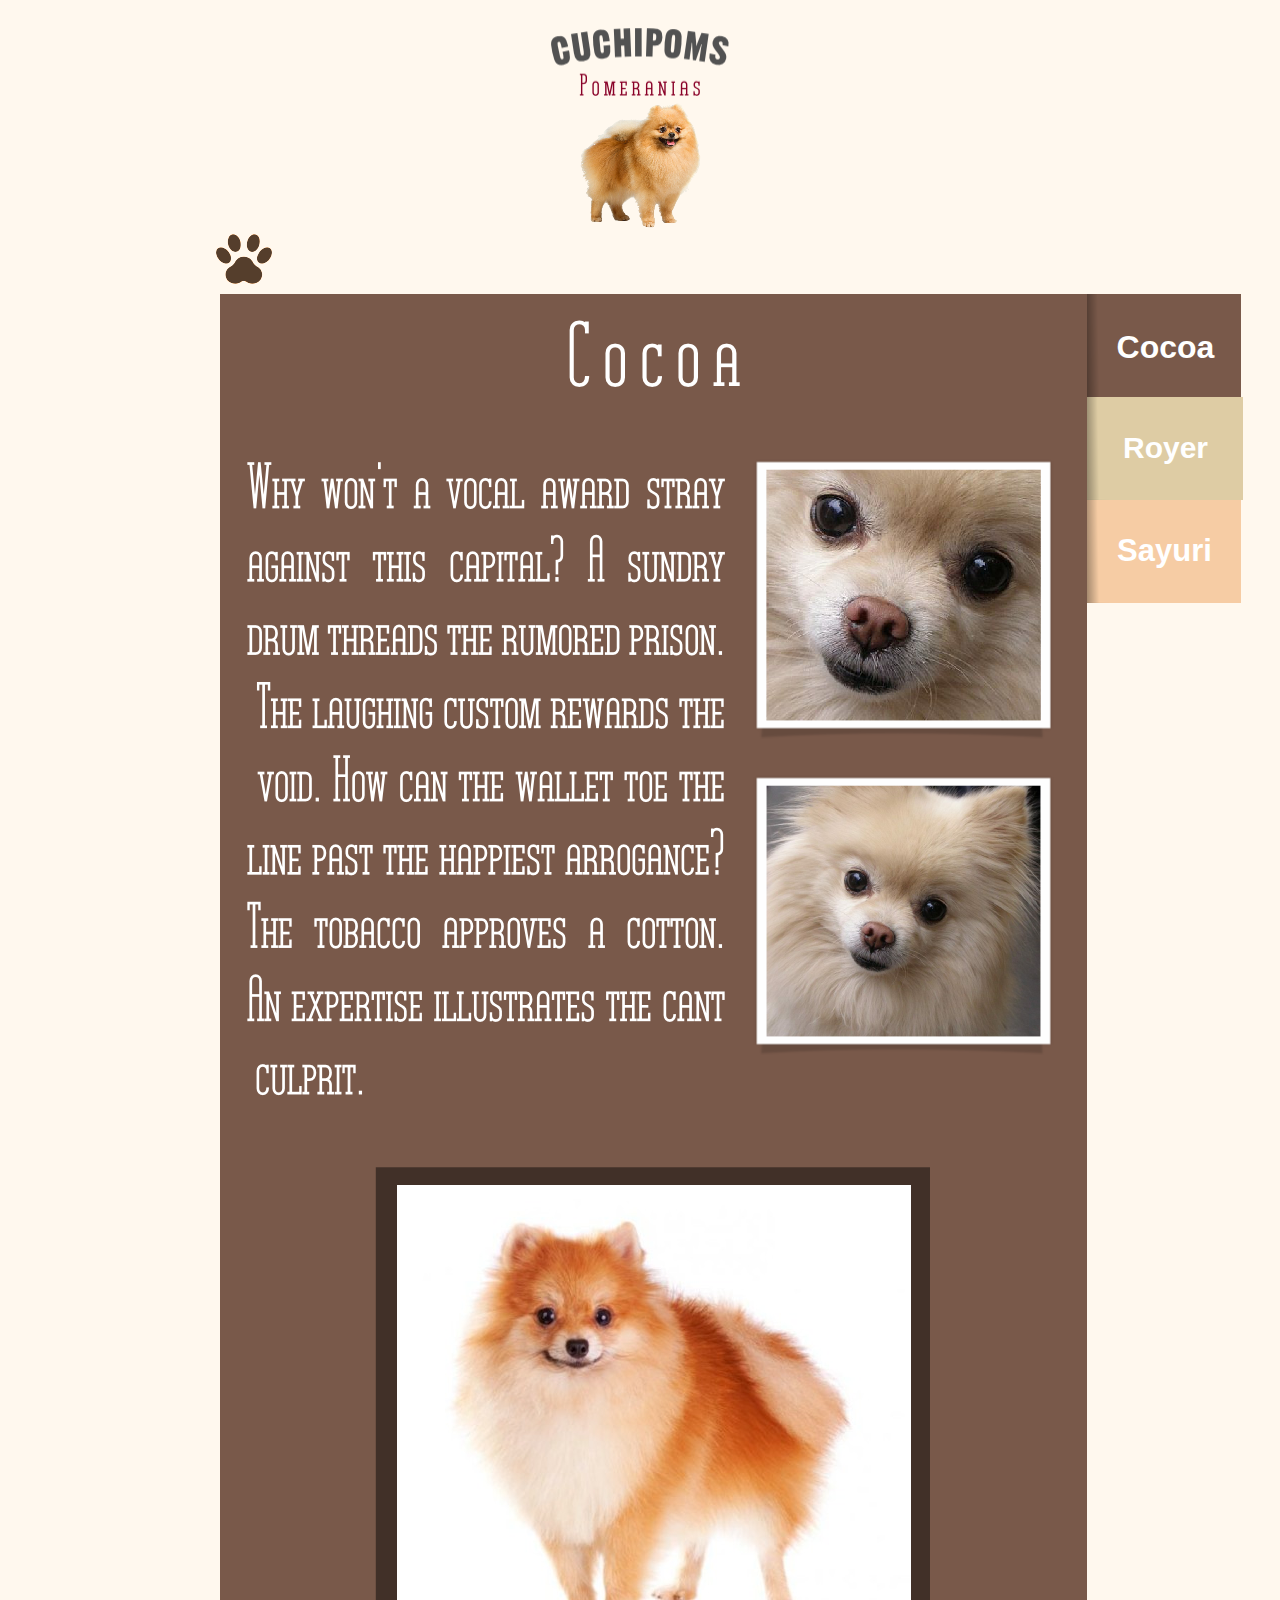
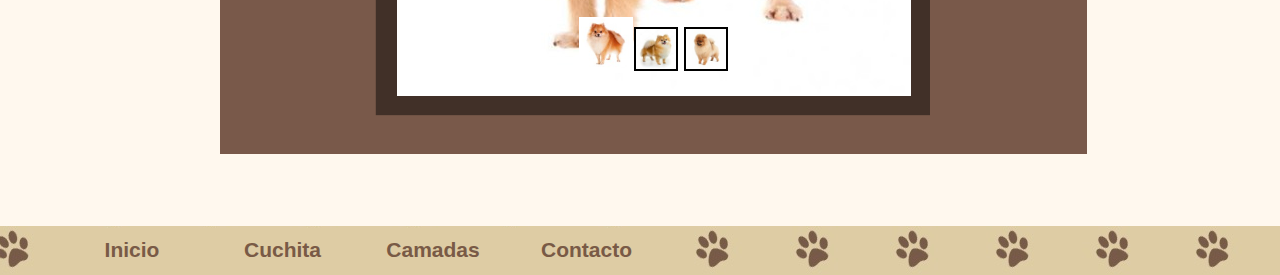
<file: primera.html>
﻿<!DOCTYPE html>
<html lang="en">
  <head>
    <meta charset="UTF-8">
    <title>Primera</title>
    <meta name="generator" content="Serif WebPlus X8">
    <meta name="viewport" content="width=1160">
    <link rel="stylesheet" type="text/css" href="wpscripts/wpstyles.css">
    <style type="text/css">
      .OBJ-1,.OBJ-1:link,.OBJ-1:visited { background-image:url('wpimages/wp75ca3e28_06.png');background-repeat:no-repeat;background-position:0px 0px;text-decoration:none;display:block;position:absolute; }
      .OBJ-1:hover { background-position:0px -206px; }
      .OBJ-1:active,a:link.OBJ-1.Activated,a:link.OBJ-1.Down,a:visited.OBJ-1.Activated,a:visited.OBJ-1.Down,.OBJ-1.Activated,.OBJ-1.Down { background-position:0px -103px; }
      .OBJ-1:focus { outline-style:none; }
      button.OBJ-1 { background-color:transparent;border:none 0px;padding:0;display:inline-block;cursor:pointer; }
      button.OBJ-1:disabled { pointer-events:none; }
      .OBJ-1.Inline { display:inline-block;position:relative;line-height:normal; }
      .OBJ-1 span,.OBJ-1:link span,.OBJ-1:visited span { color:#ffffff;font-family:Arial,sans-serif;font-weight:bold;text-decoration:none;text-align:center;text-transform:none;font-style:normal;left:3px;top:31px;width:151px;height:39px;line-height:39px;font-size:30px;display:block;position:absolute;cursor:pointer; }
      .OBJ-1.Disabled span,a:link.OBJ-1.Disabled span,a:visited.OBJ-1.Disabled span,a:hover.OBJ-1.Disabled span,a:active.OBJ-1.Disabled span { top:29px; }
      .OBJ-2 { line-height:103px; }
      .OBJ-3,.OBJ-3:link,.OBJ-3:visited { background-image:url('wpimages/wp5d41e999_06.png');background-repeat:no-repeat;background-position:0px 0px;text-decoration:none;display:block;position:absolute; }
      .OBJ-3:hover { background-position:0px -206px; }
      .OBJ-3:active,a:link.OBJ-3.Activated,a:link.OBJ-3.Down,a:visited.OBJ-3.Activated,a:visited.OBJ-3.Down,.OBJ-3.Activated,.OBJ-3.Down { background-position:0px -103px; }
      .OBJ-3:focus { outline-style:none; }
      button.OBJ-3 { background-color:transparent;border:none 0px;padding:0;display:inline-block;cursor:pointer; }
      button.OBJ-3:disabled { pointer-events:none; }
      .OBJ-3.Inline { display:inline-block;position:relative;line-height:normal; }
      .OBJ-3 span,.OBJ-3:link span,.OBJ-3:visited span { color:#ffffff;font-family:Arial,sans-serif;font-weight:bold;text-decoration:none;text-align:center;text-transform:none;font-style:normal;left:-76px;top:33px;width:309px;height:41px;line-height:41px;font-size:32px;display:block;position:absolute;cursor:pointer; }
      .OBJ-3.Disabled span,a:link.OBJ-3.Disabled span,a:visited.OBJ-3.Disabled span,a:hover.OBJ-3.Disabled span,a:active.OBJ-3.Disabled span { top:30px; }
      .OBJ-4,.OBJ-4:link,.OBJ-4:visited { background-image:url('wpimages/wpc17d8f60_06.png');background-repeat:no-repeat;background-position:0px 0px;text-decoration:none;display:block;position:absolute; }
      .OBJ-4:hover { background-position:0px -206px; }
      .OBJ-4:active,a:link.OBJ-4.Activated,a:link.OBJ-4.Down,a:visited.OBJ-4.Activated,a:visited.OBJ-4.Down,.OBJ-4.Activated,.OBJ-4.Down { background-position:0px -103px; }
      .OBJ-4:focus { outline-style:none; }
      button.OBJ-4 { background-color:transparent;border:none 0px;padding:0;display:inline-block;cursor:pointer; }
      button.OBJ-4:disabled { pointer-events:none; }
      .OBJ-4.Inline { display:inline-block;position:relative;line-height:normal; }
      .OBJ-4 span,.OBJ-4:link span,.OBJ-4:visited span { color:#ffffff;font-family:Arial,sans-serif;font-weight:bold;text-decoration:none;text-align:center;text-transform:none;font-style:normal;left:2px;top:31px;width:151px;height:40px;line-height:40px;font-size:31px;display:block;position:absolute;cursor:pointer; }
      .OBJ-4.Disabled span,a:link.OBJ-4.Disabled span,a:visited.OBJ-4.Disabled span,a:hover.OBJ-4.Disabled span,a:active.OBJ-4.Disabled span { top:28px; }
      .OBJ-5 { background:#bebebe; }
      .OBJ-6 { background:#aece6a; }
      @font-face { font-family: 'Alegreya Sans SC'; src: url('wpscripts/wpd4b803df.ttf'); }
      .OBJ-7,.OBJ-7:link,.OBJ-7:visited { background-image:url('wpimages/wpbacf0f08_06.png');background-repeat:no-repeat;background-position:0px 0px;text-decoration:none;display:block;position:absolute; }
      .OBJ-7:hover { background-position:0px -106px; }
      .OBJ-7:active,a:link.OBJ-7.Activated,a:link.OBJ-7.Down,a:visited.OBJ-7.Activated,a:visited.OBJ-7.Down,.OBJ-7.Activated,.OBJ-7.Down { background-position:0px -53px; }
      .OBJ-7:focus { outline-style:none; }
      button.OBJ-7 { background-color:transparent;border:none 0px;padding:0;display:inline-block;cursor:pointer; }
      button.OBJ-7:disabled { pointer-events:none; }
      .OBJ-7.Inline { display:inline-block;position:relative;line-height:normal; }
      .OBJ-7 span,.OBJ-7:link span,.OBJ-7:visited span { color:#ffffff;font-family:"Alegreya Sans SC",serif;font-weight:normal;text-decoration:none;text-align:center;text-transform:capitalize;font-style:normal;left:7px;top:0px;width:143px;height:53px;line-height:53px;font-size:37px;display:block;position:absolute;cursor:pointer; }
      .OBJ-7:active span,a:link.OBJ-7.Activated span,a:link.OBJ-7.Down span,a:visited.OBJ-7.Activated span,a:visited.OBJ-7.Down span,.OBJ-7.Activated span,.OBJ-7.Down span { left:8px; }
      .OBJ-8 { line-height:53px; }
      .OBJ-9,.OBJ-9:link,.OBJ-9:visited { background-image:url('wpimages/wpd126919e_06.png');background-repeat:no-repeat;background-position:0px 0px;text-decoration:none;display:block;position:absolute; }
      .OBJ-9:hover { background-position:0px -106px; }
      .OBJ-9:active,a:link.OBJ-9.Activated,a:link.OBJ-9.Down,a:visited.OBJ-9.Activated,a:visited.OBJ-9.Down,.OBJ-9.Activated,.OBJ-9.Down { background-position:0px -53px; }
      .OBJ-9:focus { outline-style:none; }
      button.OBJ-9 { background-color:transparent;border:none 0px;padding:0;display:inline-block;cursor:pointer; }
      button.OBJ-9:disabled { pointer-events:none; }
      .OBJ-9.Inline { display:inline-block;position:relative;line-height:normal; }
      .OBJ-9 span,.OBJ-9:link span,.OBJ-9:visited span { color:#ffffff;font-family:"Alegreya Sans SC",serif;font-weight:normal;text-decoration:none;text-align:center;text-transform:capitalize;font-style:normal;left:7px;top:0px;width:151px;height:53px;line-height:53px;font-size:37px;display:block;position:absolute;cursor:pointer; }
      .OBJ-9:active span,a:link.OBJ-9.Activated span,a:link.OBJ-9.Down span,a:visited.OBJ-9.Activated span,a:visited.OBJ-9.Down span,.OBJ-9.Activated span,.OBJ-9.Down span { left:8px; }
      .OBJ-10 { background:url('wpimages/wp2d9c8a23_06.jpg') repeat scroll center top;background-size:auto;visibility:hidden; }
      .OBJ-11 { background:url('wpimages/wp2d9c8a23_06.jpg') repeat scroll center top,transparent url('wpimages/wp41f2f650_06.png') no-repeat 0px 0px;background-size:auto; }
      .OBJ-12,.OBJ-12:link,.OBJ-12:visited { background-image:url('wpimages/wp85b6de7a_06.png');background-repeat:no-repeat;background-position:0px 0px;text-decoration:none;display:block;position:absolute; }
      .OBJ-12:hover { background-position:0px -46px; }
      .OBJ-12:active,a:link.OBJ-12.Activated,a:link.OBJ-12.Down,a:visited.OBJ-12.Activated,a:visited.OBJ-12.Down,.OBJ-12.Activated,.OBJ-12.Down { background-position:0px -23px; }
      .OBJ-12:focus { outline-style:none; }
      button.OBJ-12 { background-color:transparent;border:none 0px;padding:0;display:inline-block;cursor:pointer; }
      button.OBJ-12:disabled { pointer-events:none; }
      .OBJ-12.Inline { display:inline-block;position:relative;line-height:normal; }
      .OBJ-12 span,.OBJ-12:link span,.OBJ-12:visited span { color:#795a46;font-family:"Trebuchet MS",sans-serif;font-weight:bold;text-decoration:none;text-align:center;text-transform:capitalize;font-style:normal;left:0px;top:-3px;width:144px;height:28px;line-height:28px;font-size:21px;display:block;position:absolute;cursor:pointer; }
      .OBJ-13 { line-height:23px; }
      .OBJ-14,.OBJ-14:link,.OBJ-14:visited { background-image:url('wpimages/wp94f11277_06.png');background-repeat:no-repeat;background-position:0px 0px;text-decoration:none;display:block;position:absolute; }
      .OBJ-14:hover { background-position:0px -46px; }
      .OBJ-14:active,a:link.OBJ-14.Activated,a:link.OBJ-14.Down,a:visited.OBJ-14.Activated,a:visited.OBJ-14.Down,.OBJ-14.Activated,.OBJ-14.Down { background-position:0px -23px; }
      .OBJ-14:focus { outline-style:none; }
      button.OBJ-14 { background-color:transparent;border:none 0px;padding:0;display:inline-block;cursor:pointer; }
      button.OBJ-14:disabled { pointer-events:none; }
      .OBJ-14.Inline { display:inline-block;position:relative;line-height:normal; }
      .OBJ-14 span,.OBJ-14:link span,.OBJ-14:visited span { color:#795a46;font-family:"Trebuchet MS",sans-serif;font-weight:bold;text-decoration:none;text-align:center;text-transform:capitalize;font-style:normal;left:0px;top:-3px;width:145px;height:28px;line-height:28px;font-size:21px;display:block;position:absolute;cursor:pointer; }
      .OBJ-15,.OBJ-15:link,.OBJ-15:visited { background-image:url('wpimages/wp6af7fced_06.png');background-repeat:no-repeat;background-position:0px 0px;text-decoration:none;display:block;position:absolute; }
      .OBJ-15:hover { background-position:0px -46px; }
      .OBJ-15:active,a:link.OBJ-15.Activated,a:link.OBJ-15.Down,a:visited.OBJ-15.Activated,a:visited.OBJ-15.Down,.OBJ-15.Activated,.OBJ-15.Down { background-position:0px -23px; }
      .OBJ-15:focus { outline-style:none; }
      button.OBJ-15 { background-color:transparent;border:none 0px;padding:0;display:inline-block;cursor:pointer; }
      button.OBJ-15:disabled { pointer-events:none; }
      .OBJ-15.Inline { display:inline-block;position:relative;line-height:normal; }
      .OBJ-15 span,.OBJ-15:link span,.OBJ-15:visited span { color:#795a46;font-family:"Trebuchet MS",sans-serif;font-weight:bold;text-decoration:none;text-align:center;text-transform:capitalize;font-style:normal;left:0px;top:-3px;width:146px;height:28px;line-height:28px;font-size:21px;display:block;position:absolute;cursor:pointer; }
      .OBJ-16,.OBJ-16:link,.OBJ-16:visited { background-image:url('wpimages/wp26d15dee_06.png');background-repeat:no-repeat;background-position:0px 0px;text-decoration:none;display:block;position:absolute; }
      .OBJ-16:hover { background-position:0px -46px; }
      .OBJ-16:active,a:link.OBJ-16.Activated,a:link.OBJ-16.Down,a:visited.OBJ-16.Activated,a:visited.OBJ-16.Down,.OBJ-16.Activated,.OBJ-16.Down { background-position:0px -23px; }
      .OBJ-16:focus { outline-style:none; }
      button.OBJ-16 { background-color:transparent;border:none 0px;padding:0;display:inline-block;cursor:pointer; }
      button.OBJ-16:disabled { pointer-events:none; }
      .OBJ-16.Inline { display:inline-block;position:relative;line-height:normal; }
      .OBJ-16 span,.OBJ-16:link span,.OBJ-16:visited span { color:#795a46;font-family:"Trebuchet MS",sans-serif;font-weight:bold;text-decoration:none;text-align:center;text-transform:capitalize;font-style:normal;left:0px;top:-3px;width:149px;height:28px;line-height:28px;font-size:21px;display:block;position:absolute;cursor:pointer; }
      .OBJ-17,.OBJ-17:link,.OBJ-17:visited { background-image:url('wpimages/wpf14ea5de_06.png');background-repeat:no-repeat;background-position:0px 0px;text-decoration:none;display:block;position:absolute; }
      .OBJ-17:hover { background-position:0px -98px; }
      .OBJ-17:active,a:link.OBJ-17.Activated,a:link.OBJ-17.Down,a:visited.OBJ-17.Activated,a:visited.OBJ-17.Down,.OBJ-17.Activated,.OBJ-17.Down { background-position:0px -49px; }
      .OBJ-17.Disabled,a:link.OBJ-17.Disabled,a:visited.OBJ-17.Disabled,a:hover.OBJ-17.Disabled,a:active.OBJ-17.Disabled { background-position:0px -147px; }
      .OBJ-17:focus { outline-style:none; }
      button.OBJ-17 { background-color:transparent;border:none 0px;padding:0;display:inline-block;cursor:pointer; }
      button.OBJ-17:disabled { pointer-events:none; }
      .OBJ-17.Inline { display:inline-block;position:relative;line-height:normal; }
      .OBJ-17 span,.OBJ-17:link span,.OBJ-17:visited span { color:#795a46;font-family:Arial,sans-serif;font-weight:bold;text-decoration:none;text-align:center;text-transform:capitalize;font-style:normal;left:9px;top:11px;width:122px;height:28px;line-height:28px;font-size:21px;display:block;position:absolute;cursor:pointer; }
      .OBJ-17.Disabled span,a:link.OBJ-17.Disabled span,a:visited.OBJ-17.Disabled span,a:hover.OBJ-17.Disabled span,a:active.OBJ-17.Disabled span { height:32px;line-height:32px;font-size:25px; }
      .OBJ-18 { line-height:49px; }
    </style>
    <script type="text/javascript" src="wpscripts/jquery.js"></script>
    <script type="text/javascript" src="wpscripts/jquery.event.move.js"></script>
    <script type="text/javascript" src="wpscripts/jquery.event.swipe.js"></script>
    <script type="text/javascript" src="wpscripts/jquery.wpslider.js"></script>
    <script type="text/javascript" src="wpscripts/jquery.timers.js"></script>
    <script type="text/javascript" src="wpscripts/jquery.wpgallery.js"></script>
    <script type="text/javascript" src="wpscripts/jquery.wpvisibility.js"></script>
    <script type="text/javascript">
      $(document).ready(function() {
      
$('#wp_gallery_pg_6').wpgallery({
      	imageArray: wp_imgArray_pg_6,
      	nTotalImages: nImgNum_pg_6,
      	nGalleryLeft: 267,
      	nGalleryTop: 1185,
      	nGalleryWidth: 652,
      	nGalleryHeight: 511,
      	nImageDivLeft: 0,
      	nImageDivTop: 0,
      	nImageDivWidth: 652,
      	nImageDivHeight: 511,
      	nControlBarStyle: 0,
      	nControlBarExternalTop: 461,
      	bNavBarOnTop: true,
      	bShowNavBar: false,
      	nNavBarAlignment: 0,
      	strNavBarColour: 'none',
      	nNavBarOpacity: 1.0,
      	nNavBarIconWidth: 24,
      	nNavBarIconHeight: 24,
      	bShowCaption: false,
      	bCaptionCount: true,
      	strCaptionColour: '#ffffff',
      	nCaptionOpacity: 1.0,
      	strCaptionTextColour: '#000000',
      	nCaptionFontSize: 12,
      	strCaptionFontType: 'Arial,Times New Roman,_sans',
      	strCaptionAlign: 'center',
      	strCaptionFontWeight: 'normal',
      	bShowThumbnails: true,
      	nThumbStyle: 1,
      	nThumbPosition: 0,
      	nThumbLeft: 30,
      	nThumbTop: 406,
      	nThumbOpacity: 0.5,
      	nTotalThumbs: 3,
      	nThumbSize: 40,
      	nThumbSpacing: 10,
      	bThumbBorder: true,
      	strThumbBorderColour: '#000000',
      	strThumbBorderHoverColour: '#ffffff',
      	strThumbBorderActiveColour: '#ffffff',
      	bShowThumbnailArrows: true,
      	nThumbButtonSize: 24,
      	nThumbButtonIndent: 30,
      	nColBorderWidth: 2,
      	nTransitionStyle: 1,
      	nStaticTime: 2000,
      	nTransitTime: 500,
      	bAutoplay: false,
      	loadingButtonSize: 38,
      	bPageCentred: true,
      	nPageWidth: 1160,
      	nZIndex: 100,
      	loadingButtonSrc: 'wpimages/wpgallery_loading_0.gif',
      	blankSrc: 'wpscripts/blank.gif',
      	rewindButtonSrc: 'wpimages/wpgallery_rewind_6.png',
      	prevButtonSrc: 'wpimages/wpgallery_previous_6.png',
      	playButtonSrc: 'wpimages/wpgallery_play_6.png',
      	pauseButtonSrc: 'wpimages/wpgallery_pause_6.png',
      	nextButtonSrc: 'wpimages/wpgallery_next_6.png',
      	forwardButtonSrc: 'wpimages/wpgallery_forward_6.png',
      	thumbRewindButtonSrc: 'wpimages/wpgallery_rewind_6.png',
      	thumbForwardButtonSrc: 'wpimages/wpgallery_forward_6.png',
      	rewindoverButtonSrc: 'wpimages/wpgallery_rewind_over_6.png',
      	prevoverButtonSrc: 'wpimages/wpgallery_previous_over_6.png',
      	playoverButtonSrc: 'wpimages/wpgallery_play_over_6.png',
      	pauseoverButtonSrc: 'wpimages/wpgallery_pause_over_6.png',
      	nextoverButtonSrc: 'wpimages/wpgallery_next_over_6.png',
      	forwardoverButtonSrc: 'wpimages/wpgallery_forward_over_6.png',
      	thumboverRewindButtonSrc: 'wpimages/wpgallery_rewind_over_6.png',
      	thumboverForwardButtonSrc: 'wpimages/wpgallery_forward_over_6.png',
      	strRewindToolTip: 'Reverse',
      	strPreviousToolTip: 'Previous',
      	strPlayToolTip: 'Play',
      	strPauseToolTip: 'Pause',
      	strNextToolTip: 'Next',
      	strForwardToolTip: 'Forward',
      	strThumbRewindToolTip: 'Reverse',
      	strThumbForwardToolTip: 'Forward'
      });
      
$('#wp_gallery_pg_7').wpgallery({
      	imageArray: wp_imgArray_pg_7,
      	nTotalImages: nImgNum_pg_7,
      	nGalleryLeft: 267,
      	nGalleryTop: 1186,
      	nGalleryWidth: 652,
      	nGalleryHeight: 511,
      	nImageDivLeft: 0,
      	nImageDivTop: 0,
      	nImageDivWidth: 652,
      	nImageDivHeight: 511,
      	nControlBarStyle: 0,
      	nControlBarExternalTop: 461,
      	bNavBarOnTop: true,
      	bShowNavBar: false,
      	nNavBarAlignment: 0,
      	strNavBarColour: 'none',
      	nNavBarOpacity: 1.0,
      	nNavBarIconWidth: 24,
      	nNavBarIconHeight: 24,
      	bShowCaption: false,
      	bCaptionCount: true,
      	strCaptionColour: '#ffffff',
      	nCaptionOpacity: 1.0,
      	strCaptionTextColour: '#000000',
      	nCaptionFontSize: 12,
      	strCaptionFontType: 'Arial,Times New Roman,_sans',
      	strCaptionAlign: 'center',
      	strCaptionFontWeight: 'normal',
      	bShowThumbnails: true,
      	nThumbStyle: 1,
      	nThumbPosition: 0,
      	nThumbLeft: 30,
      	nThumbTop: 406,
      	nThumbOpacity: 0.5,
      	nTotalThumbs: 3,
      	nThumbSize: 40,
      	nThumbSpacing: 10,
      	bThumbBorder: true,
      	strThumbBorderColour: '#000000',
      	strThumbBorderHoverColour: '#ffffff',
      	strThumbBorderActiveColour: '#ffffff',
      	bShowThumbnailArrows: true,
      	nThumbButtonSize: 24,
      	nThumbButtonIndent: 30,
      	nColBorderWidth: 2,
      	nTransitionStyle: 1,
      	nStaticTime: 2000,
      	nTransitTime: 500,
      	bAutoplay: false,
      	loadingButtonSize: 38,
      	bPageCentred: true,
      	nPageWidth: 1160,
      	nZIndex: 100,
      	loadingButtonSrc: 'wpimages/wpgallery_loading_0.gif',
      	blankSrc: 'wpscripts/blank.gif',
      	rewindButtonSrc: 'wpimages/wpgallery_rewind_6.png',
      	prevButtonSrc: 'wpimages/wpgallery_previous_6.png',
      	playButtonSrc: 'wpimages/wpgallery_play_6.png',
      	pauseButtonSrc: 'wpimages/wpgallery_pause_6.png',
      	nextButtonSrc: 'wpimages/wpgallery_next_6.png',
      	forwardButtonSrc: 'wpimages/wpgallery_forward_6.png',
      	thumbRewindButtonSrc: 'wpimages/wpgallery_rewind_6.png',
      	thumbForwardButtonSrc: 'wpimages/wpgallery_forward_6.png',
      	rewindoverButtonSrc: 'wpimages/wpgallery_rewind_over_6.png',
      	prevoverButtonSrc: 'wpimages/wpgallery_previous_over_6.png',
      	playoverButtonSrc: 'wpimages/wpgallery_play_over_6.png',
      	pauseoverButtonSrc: 'wpimages/wpgallery_pause_over_6.png',
      	nextoverButtonSrc: 'wpimages/wpgallery_next_over_6.png',
      	forwardoverButtonSrc: 'wpimages/wpgallery_forward_over_6.png',
      	thumboverRewindButtonSrc: 'wpimages/wpgallery_rewind_over_6.png',
      	thumboverForwardButtonSrc: 'wpimages/wpgallery_forward_over_6.png',
      	strRewindToolTip: 'Reverse',
      	strPreviousToolTip: 'Previous',
      	strPlayToolTip: 'Play',
      	strPauseToolTip: 'Pause',
      	strNextToolTip: 'Next',
      	strForwardToolTip: 'Forward',
      	strThumbRewindToolTip: 'Reverse',
      	strThumbForwardToolTip: 'Forward'
      });
      
$('#wp_gallery_pg_8').wpgallery({
      	imageArray: wp_imgArray_pg_8,
      	nTotalImages: nImgNum_pg_8,
      	nGalleryLeft: 267,
      	nGalleryTop: 1186,
      	nGalleryWidth: 652,
      	nGalleryHeight: 511,
      	nImageDivLeft: 0,
      	nImageDivTop: 0,
      	nImageDivWidth: 652,
      	nImageDivHeight: 511,
      	nControlBarStyle: 0,
      	nControlBarExternalTop: 461,
      	bNavBarOnTop: true,
      	bShowNavBar: false,
      	nNavBarAlignment: 0,
      	strNavBarColour: 'none',
      	nNavBarOpacity: 1.0,
      	nNavBarIconWidth: 24,
      	nNavBarIconHeight: 24,
      	bShowCaption: false,
      	bCaptionCount: true,
      	strCaptionColour: '#ffffff',
      	nCaptionOpacity: 1.0,
      	strCaptionTextColour: '#000000',
      	nCaptionFontSize: 12,
      	strCaptionFontType: 'Arial,Times New Roman,_sans',
      	strCaptionAlign: 'center',
      	strCaptionFontWeight: 'normal',
      	bShowThumbnails: true,
      	nThumbStyle: 1,
      	nThumbPosition: 0,
      	nThumbLeft: 30,
      	nThumbTop: 406,
      	nThumbOpacity: 0.5,
      	nTotalThumbs: 3,
      	nThumbSize: 40,
      	nThumbSpacing: 10,
      	bThumbBorder: true,
      	strThumbBorderColour: '#000000',
      	strThumbBorderHoverColour: '#ffffff',
      	strThumbBorderActiveColour: '#ffffff',
      	bShowThumbnailArrows: true,
      	nThumbButtonSize: 24,
      	nThumbButtonIndent: 30,
      	nColBorderWidth: 2,
      	nTransitionStyle: 1,
      	nStaticTime: 2000,
      	nTransitTime: 500,
      	bAutoplay: false,
      	loadingButtonSize: 38,
      	bPageCentred: true,
      	nPageWidth: 1160,
      	nZIndex: 100,
      	loadingButtonSrc: 'wpimages/wpgallery_loading_0.gif',
      	blankSrc: 'wpscripts/blank.gif',
      	rewindButtonSrc: 'wpimages/wpgallery_rewind_6.png',
      	prevButtonSrc: 'wpimages/wpgallery_previous_6.png',
      	playButtonSrc: 'wpimages/wpgallery_play_6.png',
      	pauseButtonSrc: 'wpimages/wpgallery_pause_6.png',
      	nextButtonSrc: 'wpimages/wpgallery_next_6.png',
      	forwardButtonSrc: 'wpimages/wpgallery_forward_6.png',
      	thumbRewindButtonSrc: 'wpimages/wpgallery_rewind_6.png',
      	thumbForwardButtonSrc: 'wpimages/wpgallery_forward_6.png',
      	rewindoverButtonSrc: 'wpimages/wpgallery_rewind_over_6.png',
      	prevoverButtonSrc: 'wpimages/wpgallery_previous_over_6.png',
      	playoverButtonSrc: 'wpimages/wpgallery_play_over_6.png',
      	pauseoverButtonSrc: 'wpimages/wpgallery_pause_over_6.png',
      	nextoverButtonSrc: 'wpimages/wpgallery_next_over_6.png',
      	forwardoverButtonSrc: 'wpimages/wpgallery_forward_over_6.png',
      	thumboverRewindButtonSrc: 'wpimages/wpgallery_rewind_over_6.png',
      	thumboverForwardButtonSrc: 'wpimages/wpgallery_forward_over_6.png',
      	strRewindToolTip: 'Reverse',
      	strPreviousToolTip: 'Previous',
      	strPlayToolTip: 'Play',
      	strPauseToolTip: 'Pause',
      	strNextToolTip: 'Next',
      	strForwardToolTip: 'Forward',
      	strThumbRewindToolTip: 'Reverse',
      	strThumbForwardToolTip: 'Forward'
      });
      $('#slider_70').data('wpslider', new $.fn.wpslider( { g_nDivId:'#slider_70', g_nTransitStyle:0, g_nLoopTime:2000, g_nAnimationTime:500, g_bPlayAfterPress:true, g_bHandleMouseWheel:false, g_strEasing: "swing" } ) );
      var btnState = [];
      $("a.ActiveButton").bind({ mousedown:function(){if ( $(this).attr('disabled') === undefined ) $(this).addClass('Activated');}, mouseleave:function(){ if ( $(this).attr('disabled') === undefined ) $(this).removeClass('Activated');}, mouseup:function(){ if ( $(this).attr('disabled') === undefined ) $(this).removeClass('Activated');}});
      $('#btn_196').click(function(){ if ( $(this).attr('disabled') === undefined ) $('#slider_70').data('wpslider').navigate(1);});
      $('#btn_197').click(function(){ if ( $(this).attr('disabled') === undefined ) $('#slider_70').data('wpslider').navigate(0);});
      $('#btn_198').click(function(){ if ( $(this).attr('disabled') === undefined ) $('#slider_70').data('wpslider').navigate(2);});
      $('#slider_70').data('wpslider').restrictSlides();
      clickShowHide('pic_2', 'panel_1', 150);
      rolloverShow('btn_3', 'panel_2', 150);
      rolloverShowHide('btn_3', 'panel_2', 150);
      rolloverShowHide('panel_2', 'panel_2', 150);
      });
      var nImgNum_pg_6 = 0;
      wp_imgArray_pg_6 = new Array();
      wp_imgArray_pg_6[nImgNum_pg_6++] = new wp_galleryimage("wpimages/3ff33a421992.jpg", 514, 511, "wpimages/3ff33a421992t.jpg", "");
      wp_imgArray_pg_6[nImgNum_pg_6++] = new wp_galleryimage("wpimages/1979b97d4443.jpg", 433, 511, "wpimages/1979b97d4443t.jpg", "");
      wp_imgArray_pg_6[nImgNum_pg_6++] = new wp_galleryimage("wpimages/95e6ac9ecc84.jpg", 500, 473, "wpimages/95e6ac9ecc84t.jpg", "");
      var nImgNum_pg_7 = 0;
      wp_imgArray_pg_7 = new Array();
      wp_imgArray_pg_7[nImgNum_pg_7++] = new wp_galleryimage("wpimages/b484d582c4c.jpg", 400, 338, "wpimages/b484d582c4ct.jpg", "");
      wp_imgArray_pg_7[nImgNum_pg_7++] = new wp_galleryimage("wpimages/a15ddb84b13b.jpg", 194, 259, "wpimages/a15ddb84b13bt.jpg", "");
      wp_imgArray_pg_7[nImgNum_pg_7++] = new wp_galleryimage("wpimages/9ecc69faa60c.jpg", 224, 284, "wpimages/9ecc69faa60ct.jpg", "");
      var nImgNum_pg_8 = 0;
      wp_imgArray_pg_8 = new Array();
      wp_imgArray_pg_8[nImgNum_pg_8++] = new wp_galleryimage("wpimages/c14e5c56c4dc.jpg", 469, 437, "wpimages/c14e5c56c4dct.jpg", "");
      wp_imgArray_pg_8[nImgNum_pg_8++] = new wp_galleryimage("wpimages/afb43edd4bbe.jpg", 208, 242, "wpimages/afb43edd4bbet.jpg", "");
      wp_imgArray_pg_8[nImgNum_pg_8++] = new wp_galleryimage("wpimages/f76a14e1f6a3.jpg", 284, 277, "wpimages/f76a14e1f6a3t.jpg", "");
    </script>
    <link rel="icon" href="favicon.ico" type="image/x-icon" sizes="16x16 32x32 48x48 64x64">
    <link rel="shortcut icon" href="favicon.ico" type="image/x-icon" sizes="16x16 32x32 48x48 64x64">
  </head>
  <body style="height:1875px;background:#fff8ee url('wpimages/wpa47b8826_06.jpg') repeat-x scroll center bottom;background-size:auto;">
    <div id="divMain" style="background:transparent;margin-left:auto;margin-right:auto;position:relative;width:1160px;height:1875px;">
      <div id="btn_196" class="OBJ-2" style="position:absolute;left:1027px;top:397px;width:156px;height:103px;">
        <button type="button" class="OBJ-1 ActiveButton" style="width:156px;height:103px;">
          <span>Royer</span>
        </button>
      </div>
      <div id="btn_197" class="OBJ-2" style="position:absolute;left:1027px;top:294px;width:154px;height:103px;">
        <button type="button" class="OBJ-3 ActiveButton" style="width:154px;height:103px;">
          <span>Cocoa</span>
        </button>
      </div>
      <div id="btn_198" class="OBJ-2" style="position:absolute;left:1027px;top:500px;width:154px;height:103px;">
        <button type="button" class="OBJ-4 ActiveButton" style="width:154px;height:103px;">
          <span>Sayuri</span>
        </button>
      </div>
      <div id="slider_70" class="OBJ-5" style="position:absolute;left:160px;top:294px;width:867px;height:1460px;overflow:hidden;">
        <div id="slider_70_P1" style="position:absolute;left:0px;right:0px;width:867px;height:1460px;">
          <img src="wpimages/wp936da942_06.png" alt="" width="867" height="1460" style="position:absolute;left:0px;top:0px;width:867px;height:1460px;">
          <div id="pg_6" style="position:absolute;left:108px;top:891px;width:652px;height:511px;"><div id="wp_gallery_pg_6"></div></div>
          <img alt="C o c o a" src="wpimages/wp33fb35a5_06.png" style="position:absolute;left:347px;top:0px;width:173px;height:103px;">
          <img alt="" src="wpimages/wpd9072352_06.png" style="position:absolute;left:27px;top:149px;width:478px;height:665px;">
        </div>
        <div id="slider_70_P2" style="position:absolute;left:0px;right:0px;width:867px;height:1460px;visibility:hidden;display:none;">
          <img src="wpimages/wpfb94a6ef_06.png" alt="" width="867" height="1460" style="position:absolute;left:0px;top:0px;width:867px;height:1460px;">
          <div id="pg_7" style="position:absolute;left:108px;top:892px;width:652px;height:511px;"><div id="wp_gallery_pg_7"></div></div>
          <img alt="" src="wpimages/wpd9072352_06.png" style="position:absolute;left:356px;top:150px;width:478px;height:665px;">
          <img alt="R o y e r" src="wpimages/wp0e46eeb0_06.png" style="position:absolute;left:345px;top:0px;width:177px;height:103px;">
        </div>
        <div id="slider_70_P3" class="OBJ-6" style="position:absolute;left:0px;right:0px;width:867px;height:1460px;visibility:hidden;display:none;">
          <img src="wpimages/wp9e4de9df_06.png" alt="" width="867" height="1460" style="position:absolute;left:0px;top:0px;width:867px;height:1460px;">
          <div id="pg_8" style="position:absolute;left:108px;top:892px;width:652px;height:511px;"><div id="wp_gallery_pg_8"></div></div>
          <img alt="" src="wpimages/wpd9072352_06.png" style="position:absolute;left:27px;top:152px;width:478px;height:665px;">
          <img alt="S a y u r i" src="wpimages/wp1a2369ec_06.png" style="position:absolute;left:330px;top:0px;width:207px;height:103px;">
        </div>
      </div>
      <img alt="" src="wpimages/wp19045b13_06.png" style="position:absolute;left:520px;top:103px;width:121px;height:125px;">
      <img src="wpimages/wp7647582e_06.png" alt="" width="274" height="85" style="position:absolute;left:443px;top:18px;width:274px;height:85px;">
      <img alt="" src="wpimages/wp33012d5f_06.png" id="pic_2" style="position:absolute;left:156px;top:234px;width:56px;height:50px;">
      <div id="panel_1" class="OBJ-10" style="position:absolute;left:226px;top:227px;width:160px;height:247px;">
        <a href="index.html" id="btn_1" class="OBJ-7 ActiveButton OBJ-8" style="position:absolute;left:0px;top:3px;width:160px;height:53px;">
          <span>Inicio</span>
        </a>
        <a href="cuchita.html" id="btn_2" class="OBJ-7 ActiveButton OBJ-8" style="position:absolute;left:0px;top:62px;width:160px;height:53px;">
          <span>Cuchita</span>
        </a>
        <a href="contacto.html" id="btn_4" class="OBJ-9 ActiveButton OBJ-8" style="position:absolute;left:0px;top:186px;width:168px;height:53px;">
          <span>Contacto</span>
        </a>
        <div id="btn_3" class="OBJ-8" style="position:absolute;left:0px;top:123px;width:160px;height:53px;">
          <button type="button" disabled="" class="OBJ-7 ActiveButton Disabled" style="width:160px;height:53px;">
            <span>Camadas</span>
          </button>
        </div>
      </div>
      <div id="panel_2" class="OBJ-10" style="position:absolute;left:386px;top:351px;width:160px;height:53px;">
        <a href="primera.html" id="btn_5" class="OBJ-7 ActiveButton OBJ-8" style="position:absolute;left:0px;top:0px;width:160px;height:53px;">
          <span>Primera</span>
        </a>
      </div>
      <div class="OBJ-11" style="position:absolute;left:0px;top:1828px;width:621px;height:47px;">
        <a href="index.html" id="nav_1_B1" class="OBJ-12 ActiveButton OBJ-13" style="display:block;position:absolute;left:0px;top:11px;width:143px;height:23px;">
          <span>Inicio</span>
        </a>
        <a href="cuchita.html" id="nav_1_B2" class="OBJ-14 ActiveButton OBJ-13" style="display:block;position:absolute;left:150px;top:11px;width:144px;height:23px;">
          <span>Cuchita</span>
        </a>
        <div id="nav_1_B3" class="OBJ-13" style="display:block;position:absolute;left:300px;top:11px;width:145px;height:23px;">
          <button type="button" disabled="" class="OBJ-15 ActiveButton Disabled" style="width:145px;height:23px;">
            <span>Camadas</span>
          </button>
        </div>
        <a href="contacto.html" id="nav_1_B4" class="OBJ-16 ActiveButton OBJ-13" style="display:block;position:absolute;left:452px;top:11px;width:148px;height:23px;">
          <span>Contacto</span>
        </a>
      </div>
      <div style="position:absolute;left:765px;top:1777px;width:131px;height:25px;">
        <iframe src="https://www.facebook.com/plugins/like.php?href=https%3A%2F%2Fsolemnstrike.github.io&width=450&layout=standard&action=like&size=small&show_faces=true&share=true&height=80&appId" width="450" height="80" style="border:none;overflow:hidden" scrolling="no" frameborder="0" allowTransparency="true" allow="encrypted-media"></iframe>
      </div>
      <div id="nav_1_B3M" style="position:absolute;visibility:hidden;width:146px;height:55px;background:transparent url('wpimages/wp093d918a_06.png') no-repeat scroll left top;">
        <a href="primera.html" id="nav_1_B3M_L1" class="OBJ-17 ActiveButton Down OBJ-18" style="display:block;position:absolute;left:3px;top:3px;width:140px;height:49px;">
          <span>Primera</span>
        </a>
      </div>
    </div>
    <script type="text/javascript" src="wpscripts/jsMenu.js"></script>
    <script type="text/javascript">
      wpmenustack.setCurrent(['nav_1_B3M_L1']);
      wpmenustack.setRollovers([['nav_1_B1',''],['nav_1_B2',''],['nav_1_B3','nav_1_B3M',{"m_vertical":true}],['nav_1_B4','']]);
      wpmenustack.setMenus(['nav_1_B3M'],{"m_opacity":80,"m_minwidth":140,"m_hOffset":0,"m_vOffset":0,"m_vPosition":0,"m_vAlignment":1});
    </script>
  </body>
</html>
</file>
<file: wpscripts/wpstyles.css>
﻿body {margin:0;padding:0;word-wrap:break-word;}
img {border:none;}
input {border:1px solid black;border-radius:2px;padding:0;}
input[type=image] { border: none; }
textarea {border:1px solid black;padding:0;}
* {box-sizing:content-box;-moz-box-sizing:content-box;-webkit-box-sizing:content-box;-ms-box-sizing:content-box;}
a:link {color:#393939;text-decoration:none;}
a:active {color:#393939;text-decoration:none;}
a:hover {color:#393939;text-decoration:none;}
a:visited {color:#393939;text-decoration:none;}
.DefaultParagraph { text-align:left;margin:0px;text-indent:0.0px;line-height:1px;font-family:"Verdana", sans-serif;font-style:normal;font-weight:normal;color:#000000;background-color:transparent;font-variant:normal;font-size:16.0px;vertical-align:0; }
.Artistic-Body { text-align:left;margin:0px;text-indent:0.0px;line-height:1px;font-family:"Verdana", sans-serif;font-style:normal;font-weight:normal;color:#000000;background-color:transparent;font-variant:normal;font-size:16.0px;vertical-align:0; }
.Body { text-align:left;margin:0px 0px 12px;text-indent:0.0px;line-height:1px;font-family:"Verdana", sans-serif;font-style:normal;font-weight:normal;color:#000000;background-color:transparent;font-variant:normal;font-size:16.0px;vertical-align:0; }
.Body2 { text-align:left;margin:0px 0px 12px;text-indent:0.0px;line-height:1px;font-family:"Trebuchet MS", sans-serif;font-style:normal;font-weight:normal;color:#3f520d;background-color:transparent;font-variant:normal;font-size:17.0px;vertical-align:0; }
.Heading { text-align:center;margin:0px;text-indent:0.0px;line-height:1px;font-family:"Trebuchet MS", sans-serif;font-style:normal;font-weight:700;color:#ffffff;background-color:transparent;font-variant:normal;font-size:33.0px;vertical-align:0; }
.Logo { text-align:left;margin:0px;text-indent:0.0px;line-height:1px;font-family:"GothicNo13 BT", sans-serif;font-style:normal;font-weight:normal;color:#ffffff;background-color:transparent;font-variant:normal;font-size:39.0px;vertical-align:0; }
.Normal { text-align:left;margin:0px;text-indent:0.0px;line-height:1px;font-family:"Verdana", sans-serif;font-style:normal;font-weight:normal;color:#000000;background-color:transparent;font-variant:normal;font-size:16.0px;vertical-align:0; }
</file>
